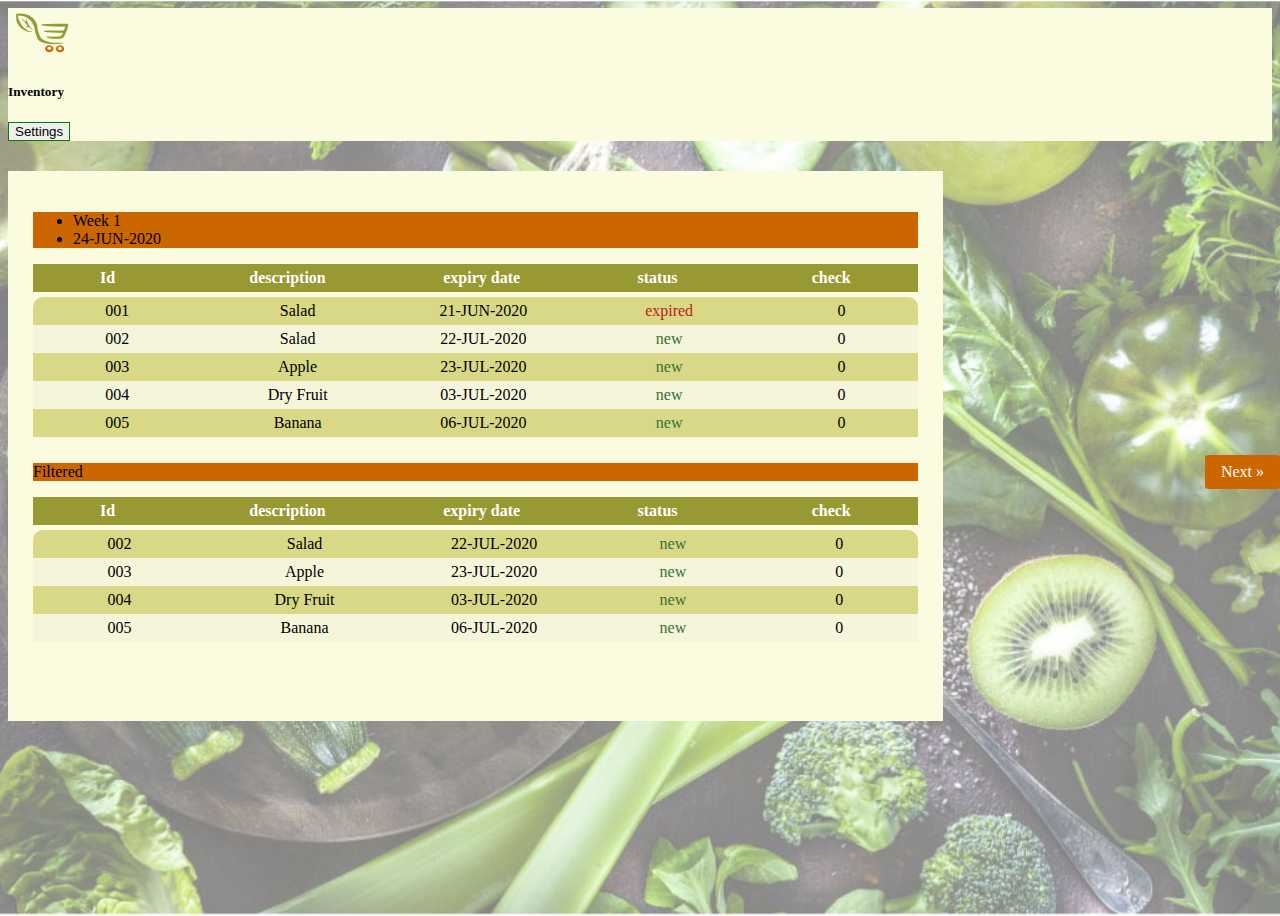
<file: index.html>
<!doctype html>
<html lang="en">
  <head>
    <!-- Required meta tags -->
    <meta charset="utf-8">
    <meta name="viewport" content="width=device-width, initial-scale=1, shrink-to-fit=no">

    <!-- Bootstrap CSS -->
    <link rel="stylesheet" href="https://stackpath.bootstrapcdn.com/bootstrap/4.5.0/css/bootstrap.min.css" integrity="sha384-9aIt2nRpC12Uk9gS9baDl411NQApFmC26EwAOH8WgZl5MYYxFfc+NcPb1dKGj7Sk" crossorigin="anonymous">
    <link rel ="stylesheet" href="style/personal.css">
    <title>Supermarket</title>
    <!-- add icon -->
    <link rel="icon" href="img/logo.png">
  </head>

  <body>
    <nav id="nav" class="navbar navbar-expand-lg navbar-light color">
      <a href="#!" class = "navbar-brand">
          <img id="logo-nav" src="img/logo-light.png" style="width:70px; height:50px;" alt="logo">
      </a>
      <h5>Inventory</h5>
      <!-- open form buttom -->
      <button id="btn-settings" class="btn border-custom my-2 my-sm-0 ml-auto button-settings" type="button">Settings</button>
    </nav>

      <!-- Form Settings -->
      <form id ="settings" action="#" class = "open-form p-4" name="settings">
        <div class="row">
          <!-- Weeks -->
          <div class="col-sm-12 col-md-6">
            <label for="weeks">Weeks</label>
            <input id ="weeks" name="weeks" type="number" value="5" class="form-control" >
          </div>
          <!-- Weekly products -->
          <div class="col-sm-12 col-md-6">
            <label for="products"> Weekly products</label>
            <input id="products" name="products" type="number" value="5" class="form-control">
          </div>
          <!-- Week duration -->
          <div class="col-sm-12 col-md-6">
            <label for ="duration">Week duration</label>
            <input id="duration" name="duration" type="number" value="2" class="form-control" >
          </div>
          <!-- Check threshold-->
          <div class="col-sm-12 col-md-6">
            <label for="threshold">Check threshold </label>
            <input  id="threshold" name="threshold" type="number" value="2" class="form-control">
          </div>
          <!-- Start Date-->
          <div class="col-sm-12 col-md-6">
            <label id="labelDate" for="start">Start date</label>
            <input id="start"  name="start" type="date" value="2020-06-22" class="form-control">
          </div>
          <!-- Date offset-->
          <div class="col-sm-12 col-md-6">
            <label for="offset">Date offset </label>
            <input  id="offset" name="offset" type="number" value="2" class="form-control">
          </div>
          <!-- Color template-->
          <div class="col-sm-12 col-md-6">
            <label for="template">Color Template</label>
            <select  id="template" name='template' class="form-control">
              <option value="light">Light</option>
              <option value="dark">Dark</option>
            </select>
          </div>
          <!-- Products name-->
          <div class="col-sm-12 col-md-6">
            <label id="labelName" for="names">Products name</label>
            <input  id="names" type='text' name='names' 
                    value="Banana, Dry Fruit, Apple, Tomato, Rice, Salad, Oil" 
                    class="form-control">
          </div>
          <!-- Save & Close-->
          <button type="button" id="save" class="btn btn-success ml-2 mt-2">Save Settings</button>
          <button type="button" id="close" class="btn btn-danger cancel ml-2 mt-2">Close</button>
        </div>
      </form>

      <!-- Table -->
      <div class="container rounded">

        <!-- Week and Date-->
        <div class="title-container rounded">
          <ul class="list-inline text-white p-1">
            <li class="list-inline-item ml-4"></li>
            <li class="list-inline-item float-right mr-4"></li>
          </ul>
        </div>
        <!-- Week table-->
        <table class="table-custom">
          <thead>
            <tr>
              <th scope="col">Id</th>
              <th scope="col">description</th>
              <th scope="col">expiry date</th>
              <th scope="col">status</th>
              <th scope="col">check</th>
            </tr>
          </thead>
          <tbody>
          </tbody>
        </table>

        <!-- Filtered -->
        <div class="title-container rounded">
          <p class="mt-5 ml-4 text-white p-1">Filtered</p>
        </div>
        <table class="table-custom">
            <thead>
              <tr>
                <th scope="col">Id</th>
                <th scope="col">description</th>
                <th scope="col">expiry date</th>
                <th scope="col">status</th>
                <th scope="col">check</th>
              </tr>
            </thead>
            <tbody>
            </tbody>
        </table>
      </div>

      <!-- Next and Previous -->
      <a href="#!" id="previous" class="change previous float-left ml-3 ">&laquo; Previous</a>
      <a href="#!" id="next" class="change next float-right mr-3 ">Next &raquo;</a>
      

    <!-- end of the body -->
    <script src="script/manager.js"></script>
    <script src="script/product.js"></script>
    <script src="script/table.js"></script>
    <script src="script/database.js"></script>
    <script src="script/buttons.js"></script>
    <script src="script/main.js"></script>
    
  </body>
</html>
</file>
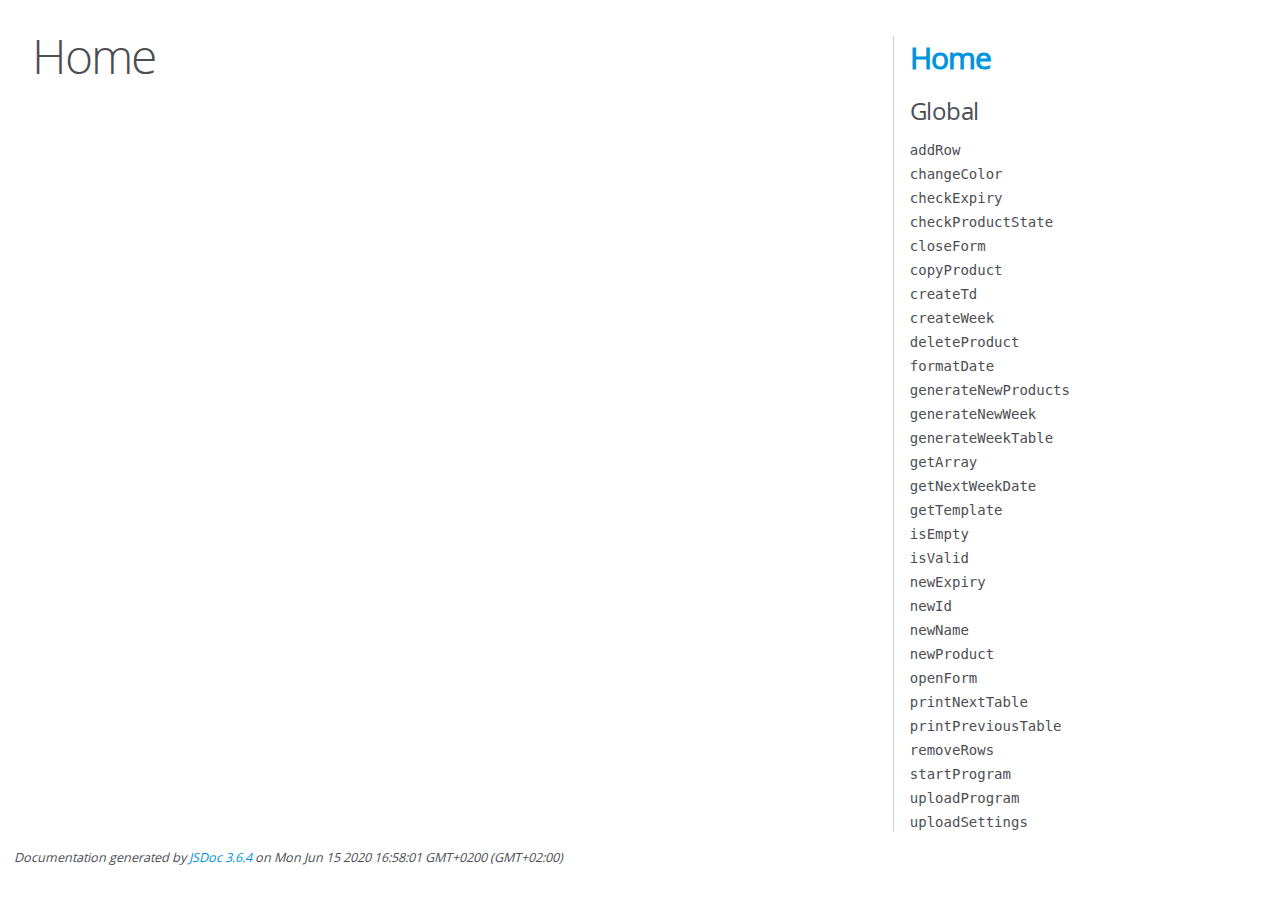
<file: JSDoc/index.html>
<!DOCTYPE html>
<html lang="en">
<head>
    <meta charset="utf-8">
    <title>JSDoc: Home</title>

    <script src="scripts/prettify/prettify.js"> </script>
    <script src="scripts/prettify/lang-css.js"> </script>
    <!--[if lt IE 9]>
      <script src="//html5shiv.googlecode.com/svn/trunk/html5.js"></script>
    <![endif]-->
    <link type="text/css" rel="stylesheet" href="styles/prettify-tomorrow.css">
    <link type="text/css" rel="stylesheet" href="styles/jsdoc-default.css">
</head>

<body>

<div id="main">

    <h1 class="page-title">Home</h1>

    



    


    <h3> </h3>










    









</div>

<nav>
    <h2><a href="index.html">Home</a></h2><h3>Global</h3><ul><li><a href="global.html#addRow">addRow</a></li><li><a href="global.html#changeColor">changeColor</a></li><li><a href="global.html#checkExpiry">checkExpiry</a></li><li><a href="global.html#checkProductState">checkProductState</a></li><li><a href="global.html#closeForm">closeForm</a></li><li><a href="global.html#copyProduct">copyProduct</a></li><li><a href="global.html#createTd">createTd</a></li><li><a href="global.html#createWeek">createWeek</a></li><li><a href="global.html#deleteProduct">deleteProduct</a></li><li><a href="global.html#formatDate">formatDate</a></li><li><a href="global.html#generateNewProducts">generateNewProducts</a></li><li><a href="global.html#generateNewWeek">generateNewWeek</a></li><li><a href="global.html#generateWeekTable">generateWeekTable</a></li><li><a href="global.html#getArray">getArray</a></li><li><a href="global.html#getNextWeekDate">getNextWeekDate</a></li><li><a href="global.html#getTemplate">getTemplate</a></li><li><a href="global.html#isEmpty">isEmpty</a></li><li><a href="global.html#isValid">isValid</a></li><li><a href="global.html#newExpiry">newExpiry</a></li><li><a href="global.html#newId">newId</a></li><li><a href="global.html#newName">newName</a></li><li><a href="global.html#newProduct">newProduct</a></li><li><a href="global.html#openForm">openForm</a></li><li><a href="global.html#printNextTable">printNextTable</a></li><li><a href="global.html#printPreviousTable">printPreviousTable</a></li><li><a href="global.html#removeRows">removeRows</a></li><li><a href="global.html#startProgram">startProgram</a></li><li><a href="global.html#uploadProgram">uploadProgram</a></li><li><a href="global.html#uploadSettings">uploadSettings</a></li></ul>
</nav>

<br class="clear">

<footer>
    Documentation generated by <a href="https://github.com/jsdoc/jsdoc">JSDoc 3.6.4</a> on Mon Jun 15 2020 16:58:01 GMT+0200 (GMT+02:00)
</footer>

<script> prettyPrint(); </script>
<script src="scripts/linenumber.js"> </script>
</body>
</html>
</file>
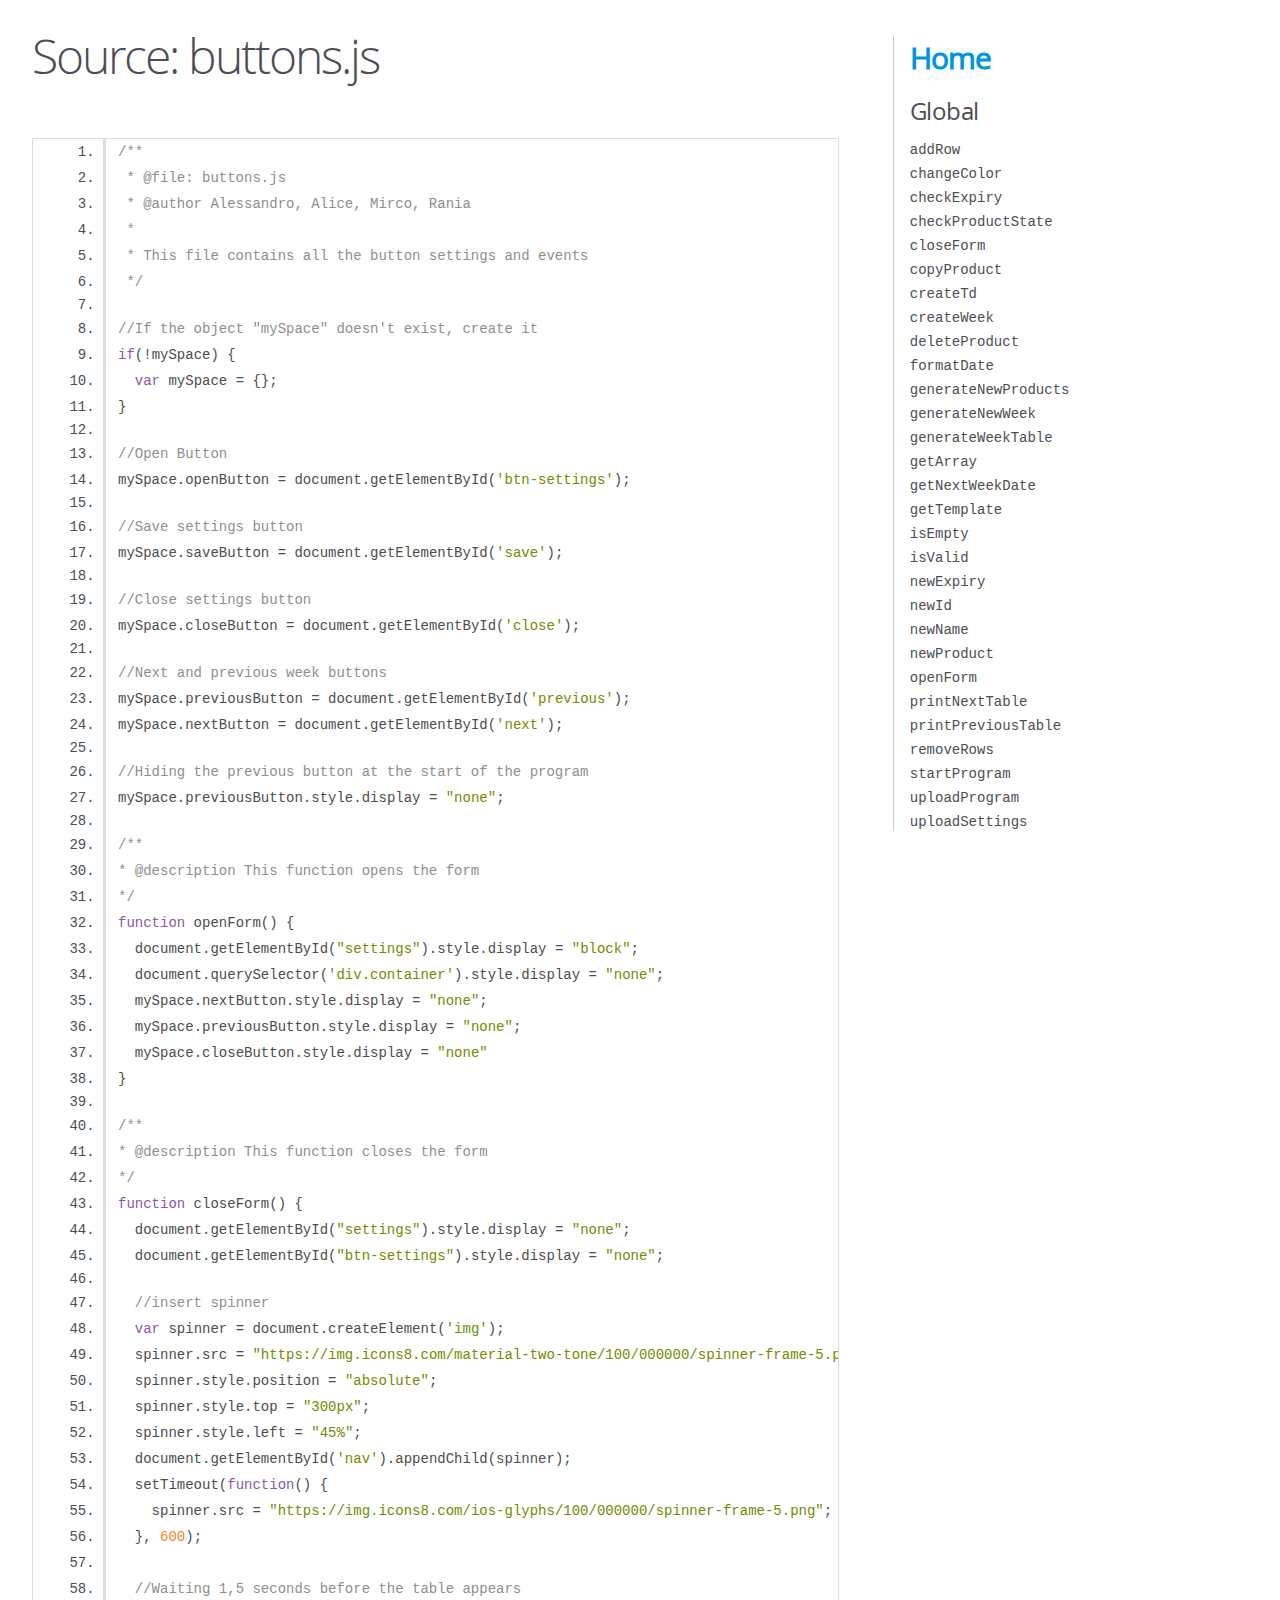
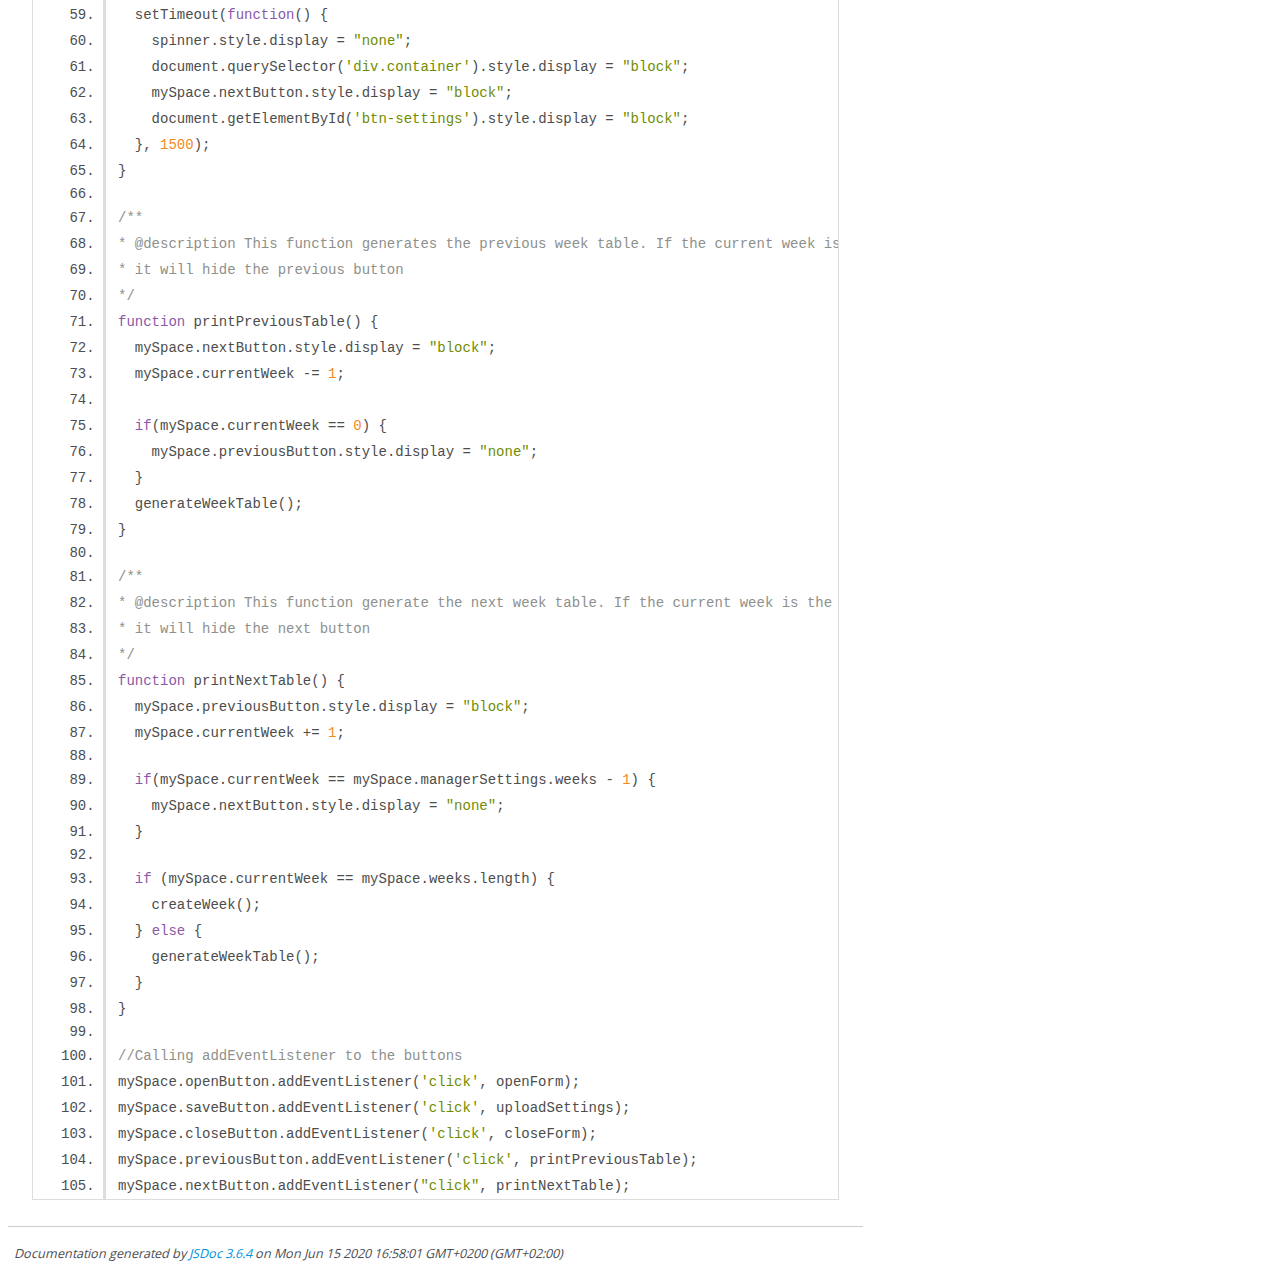
<file: JSDoc/buttons.js.html>
<!DOCTYPE html>
<html lang="en">
<head>
    <meta charset="utf-8">
    <title>JSDoc: Source: buttons.js</title>

    <script src="scripts/prettify/prettify.js"> </script>
    <script src="scripts/prettify/lang-css.js"> </script>
    <!--[if lt IE 9]>
      <script src="//html5shiv.googlecode.com/svn/trunk/html5.js"></script>
    <![endif]-->
    <link type="text/css" rel="stylesheet" href="styles/prettify-tomorrow.css">
    <link type="text/css" rel="stylesheet" href="styles/jsdoc-default.css">
</head>

<body>

<div id="main">

    <h1 class="page-title">Source: buttons.js</h1>

    



    
    <section>
        <article>
            <pre class="prettyprint source linenums"><code>/**
 * @file: buttons.js
 * @author Alessandro, Alice, Mirco, Rania
 * 
 * This file contains all the button settings and events
 */

//If the object "mySpace" doesn't exist, create it
if(!mySpace) {
  var mySpace = {};
}

//Open Button
mySpace.openButton = document.getElementById('btn-settings');

//Save settings button
mySpace.saveButton = document.getElementById('save');

//Close settings button
mySpace.closeButton = document.getElementById('close');

//Next and previous week buttons 
mySpace.previousButton = document.getElementById('previous');
mySpace.nextButton = document.getElementById('next');

//Hiding the previous button at the start of the program
mySpace.previousButton.style.display = "none";

/**
* @description This function opens the form
*/
function openForm() {
  document.getElementById("settings").style.display = "block";
  document.querySelector('div.container').style.display = "none";
  mySpace.nextButton.style.display = "none";
  mySpace.previousButton.style.display = "none";
  mySpace.closeButton.style.display = "none"
}

/**
* @description This function closes the form
*/
function closeForm() {
  document.getElementById("settings").style.display = "none";
  document.getElementById("btn-settings").style.display = "none";

  //insert spinner
  var spinner = document.createElement('img');
  spinner.src = "https://img.icons8.com/material-two-tone/100/000000/spinner-frame-5.png";
  spinner.style.position = "absolute";
  spinner.style.top = "300px";
  spinner.style.left = "45%";
  document.getElementById('nav').appendChild(spinner);
  setTimeout(function() {
    spinner.src = "https://img.icons8.com/ios-glyphs/100/000000/spinner-frame-5.png";
  }, 600);
 
  //Waiting 1,5 seconds before the table appears
  setTimeout(function() {
    spinner.style.display = "none";
    document.querySelector('div.container').style.display = "block";
    mySpace.nextButton.style.display = "block";
    document.getElementById('btn-settings').style.display = "block";
  }, 1500);
}

/**
* @description This function generates the previous week table. If the current week is the first one
* it will hide the previous button
*/
function printPreviousTable() {
  mySpace.nextButton.style.display = "block";
  mySpace.currentWeek -= 1;
  
  if(mySpace.currentWeek == 0) {
    mySpace.previousButton.style.display = "none";
  } 
  generateWeekTable();
}

/**
* @description This function generate the next week table. If the current week is the last generated one
* it will hide the next button
*/
function printNextTable() {
  mySpace.previousButton.style.display = "block";
  mySpace.currentWeek += 1;

  if(mySpace.currentWeek == mySpace.managerSettings.weeks - 1) {
    mySpace.nextButton.style.display = "none";
  } 

  if (mySpace.currentWeek == mySpace.weeks.length) {
    createWeek();
  } else {
    generateWeekTable();
  }
}

//Calling addEventListener to the buttons
mySpace.openButton.addEventListener('click', openForm);
mySpace.saveButton.addEventListener('click', uploadSettings);
mySpace.closeButton.addEventListener('click', closeForm);
mySpace.previousButton.addEventListener('click', printPreviousTable);
mySpace.nextButton.addEventListener("click", printNextTable);</code></pre>
        </article>
    </section>




</div>

<nav>
    <h2><a href="index.html">Home</a></h2><h3>Global</h3><ul><li><a href="global.html#addRow">addRow</a></li><li><a href="global.html#changeColor">changeColor</a></li><li><a href="global.html#checkExpiry">checkExpiry</a></li><li><a href="global.html#checkProductState">checkProductState</a></li><li><a href="global.html#closeForm">closeForm</a></li><li><a href="global.html#copyProduct">copyProduct</a></li><li><a href="global.html#createTd">createTd</a></li><li><a href="global.html#createWeek">createWeek</a></li><li><a href="global.html#deleteProduct">deleteProduct</a></li><li><a href="global.html#formatDate">formatDate</a></li><li><a href="global.html#generateNewProducts">generateNewProducts</a></li><li><a href="global.html#generateNewWeek">generateNewWeek</a></li><li><a href="global.html#generateWeekTable">generateWeekTable</a></li><li><a href="global.html#getArray">getArray</a></li><li><a href="global.html#getNextWeekDate">getNextWeekDate</a></li><li><a href="global.html#getTemplate">getTemplate</a></li><li><a href="global.html#isEmpty">isEmpty</a></li><li><a href="global.html#isValid">isValid</a></li><li><a href="global.html#newExpiry">newExpiry</a></li><li><a href="global.html#newId">newId</a></li><li><a href="global.html#newName">newName</a></li><li><a href="global.html#newProduct">newProduct</a></li><li><a href="global.html#openForm">openForm</a></li><li><a href="global.html#printNextTable">printNextTable</a></li><li><a href="global.html#printPreviousTable">printPreviousTable</a></li><li><a href="global.html#removeRows">removeRows</a></li><li><a href="global.html#startProgram">startProgram</a></li><li><a href="global.html#uploadProgram">uploadProgram</a></li><li><a href="global.html#uploadSettings">uploadSettings</a></li></ul>
</nav>

<br class="clear">

<footer>
    Documentation generated by <a href="https://github.com/jsdoc/jsdoc">JSDoc 3.6.4</a> on Mon Jun 15 2020 16:58:01 GMT+0200 (GMT+02:00)
</footer>

<script> prettyPrint(); </script>
<script src="scripts/linenumber.js"> </script>
</body>
</html>
</file>
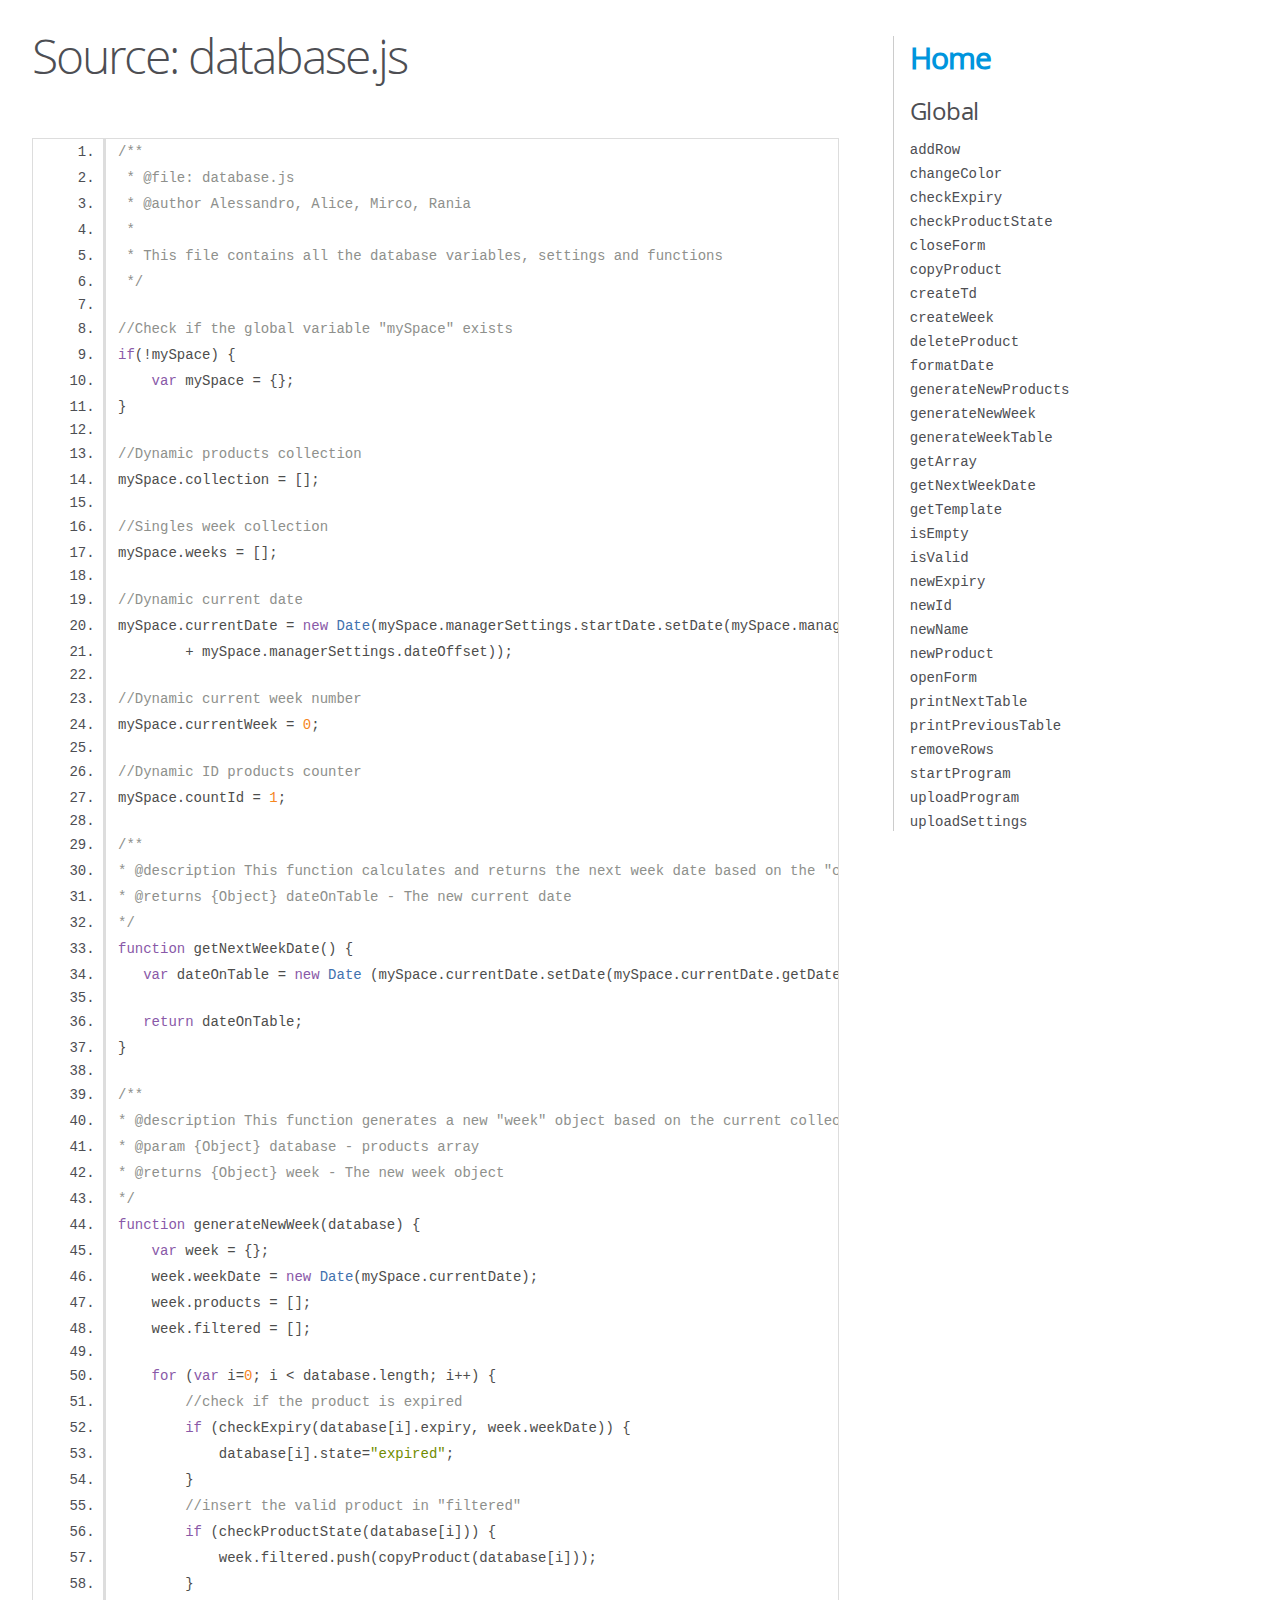
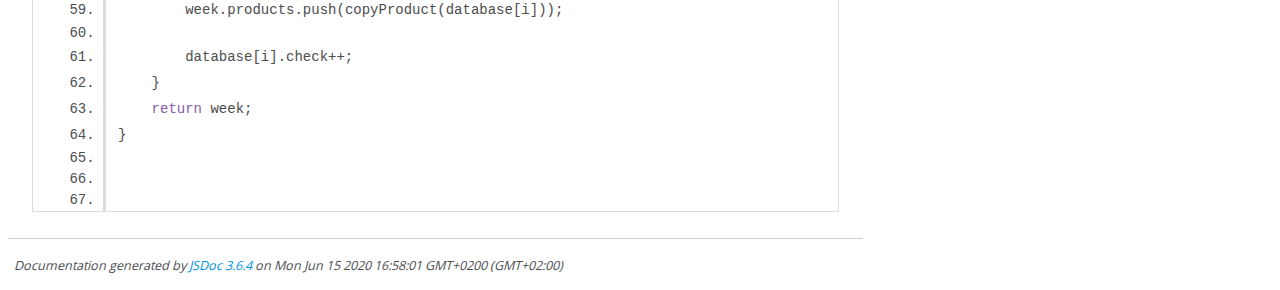
<file: JSDoc/database.js.html>
<!DOCTYPE html>
<html lang="en">
<head>
    <meta charset="utf-8">
    <title>JSDoc: Source: database.js</title>

    <script src="scripts/prettify/prettify.js"> </script>
    <script src="scripts/prettify/lang-css.js"> </script>
    <!--[if lt IE 9]>
      <script src="//html5shiv.googlecode.com/svn/trunk/html5.js"></script>
    <![endif]-->
    <link type="text/css" rel="stylesheet" href="styles/prettify-tomorrow.css">
    <link type="text/css" rel="stylesheet" href="styles/jsdoc-default.css">
</head>

<body>

<div id="main">

    <h1 class="page-title">Source: database.js</h1>

    



    
    <section>
        <article>
            <pre class="prettyprint source linenums"><code>/**
 * @file: database.js
 * @author Alessandro, Alice, Mirco, Rania
 * 
 * This file contains all the database variables, settings and functions
 */

//Check if the global variable "mySpace" exists
if(!mySpace) {
    var mySpace = {};
}

//Dynamic products collection
mySpace.collection = [];

//Singles week collection
mySpace.weeks = [];

//Dynamic current date
mySpace.currentDate = new Date(mySpace.managerSettings.startDate.setDate(mySpace.managerSettings.startDate.getDate() 
        + mySpace.managerSettings.dateOffset)); 

//Dynamic current week number
mySpace.currentWeek = 0;

//Dynamic ID products counter
mySpace.countId = 1; 

/**
* @description This function calculates and returns the next week date based on the "currentDate" and the manager object settings
* @returns {Object} dateOnTable - The new current date
*/
function getNextWeekDate() {
   var dateOnTable = new Date (mySpace.currentDate.setDate(mySpace.currentDate.getDate() + mySpace.managerSettings.weekDuration));

   return dateOnTable;
}

/**
* @description This function generates a new "week" object based on the current collection of products passed as parameter
* @param {Object} database - products array
* @returns {Object} week - The new week object
*/
function generateNewWeek(database) {
    var week = {};
    week.weekDate = new Date(mySpace.currentDate);
    week.products = [];
    week.filtered = [];

    for (var i=0; i &lt; database.length; i++) {
        //check if the product is expired
        if (checkExpiry(database[i].expiry, week.weekDate)) {
            database[i].state="expired";
        }
        //insert the valid product in "filtered"
        if (checkProductState(database[i])) {
            week.filtered.push(copyProduct(database[i]));
        }
        week.products.push(copyProduct(database[i]));

        database[i].check++;
    }
    return week;
}



</code></pre>
        </article>
    </section>




</div>

<nav>
    <h2><a href="index.html">Home</a></h2><h3>Global</h3><ul><li><a href="global.html#addRow">addRow</a></li><li><a href="global.html#changeColor">changeColor</a></li><li><a href="global.html#checkExpiry">checkExpiry</a></li><li><a href="global.html#checkProductState">checkProductState</a></li><li><a href="global.html#closeForm">closeForm</a></li><li><a href="global.html#copyProduct">copyProduct</a></li><li><a href="global.html#createTd">createTd</a></li><li><a href="global.html#createWeek">createWeek</a></li><li><a href="global.html#deleteProduct">deleteProduct</a></li><li><a href="global.html#formatDate">formatDate</a></li><li><a href="global.html#generateNewProducts">generateNewProducts</a></li><li><a href="global.html#generateNewWeek">generateNewWeek</a></li><li><a href="global.html#generateWeekTable">generateWeekTable</a></li><li><a href="global.html#getArray">getArray</a></li><li><a href="global.html#getNextWeekDate">getNextWeekDate</a></li><li><a href="global.html#getTemplate">getTemplate</a></li><li><a href="global.html#isEmpty">isEmpty</a></li><li><a href="global.html#isValid">isValid</a></li><li><a href="global.html#newExpiry">newExpiry</a></li><li><a href="global.html#newId">newId</a></li><li><a href="global.html#newName">newName</a></li><li><a href="global.html#newProduct">newProduct</a></li><li><a href="global.html#openForm">openForm</a></li><li><a href="global.html#printNextTable">printNextTable</a></li><li><a href="global.html#printPreviousTable">printPreviousTable</a></li><li><a href="global.html#removeRows">removeRows</a></li><li><a href="global.html#startProgram">startProgram</a></li><li><a href="global.html#uploadProgram">uploadProgram</a></li><li><a href="global.html#uploadSettings">uploadSettings</a></li></ul>
</nav>

<br class="clear">

<footer>
    Documentation generated by <a href="https://github.com/jsdoc/jsdoc">JSDoc 3.6.4</a> on Mon Jun 15 2020 16:58:01 GMT+0200 (GMT+02:00)
</footer>

<script> prettyPrint(); </script>
<script src="scripts/linenumber.js"> </script>
</body>
</html>
</file>
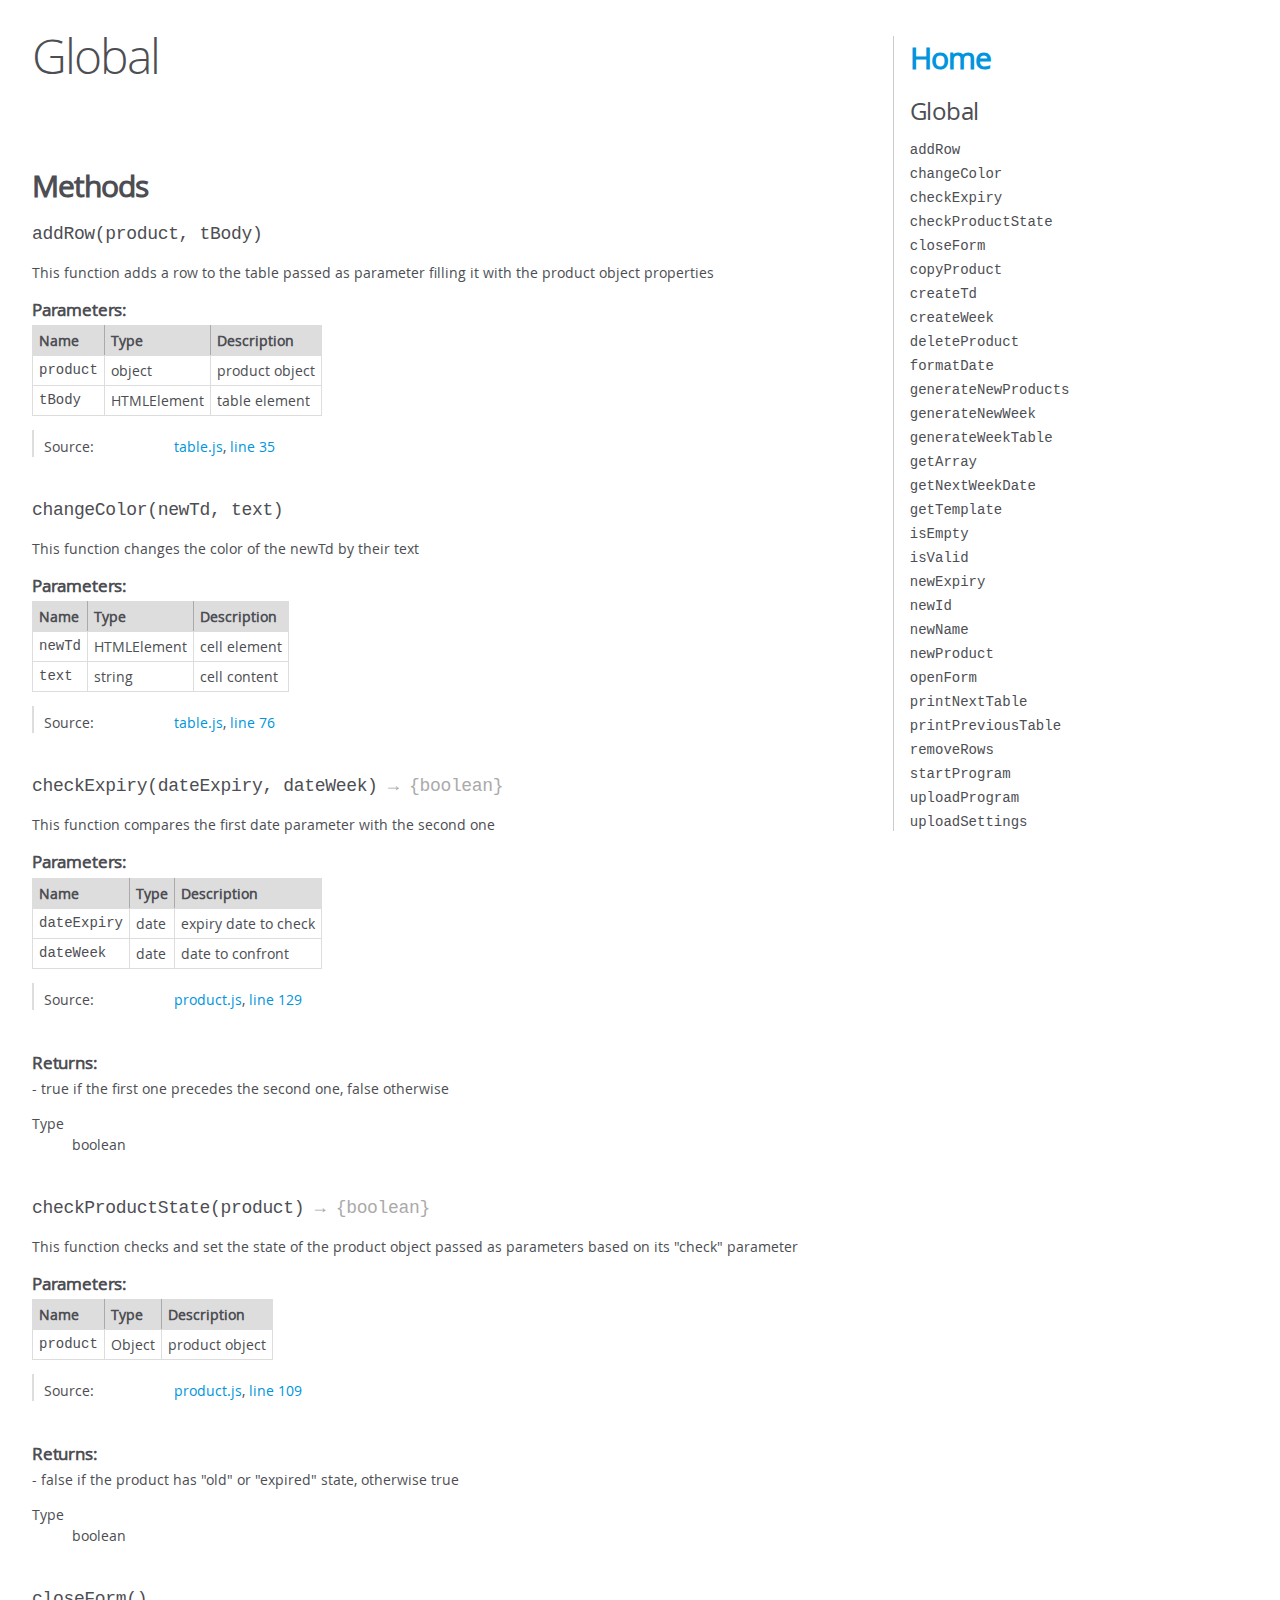
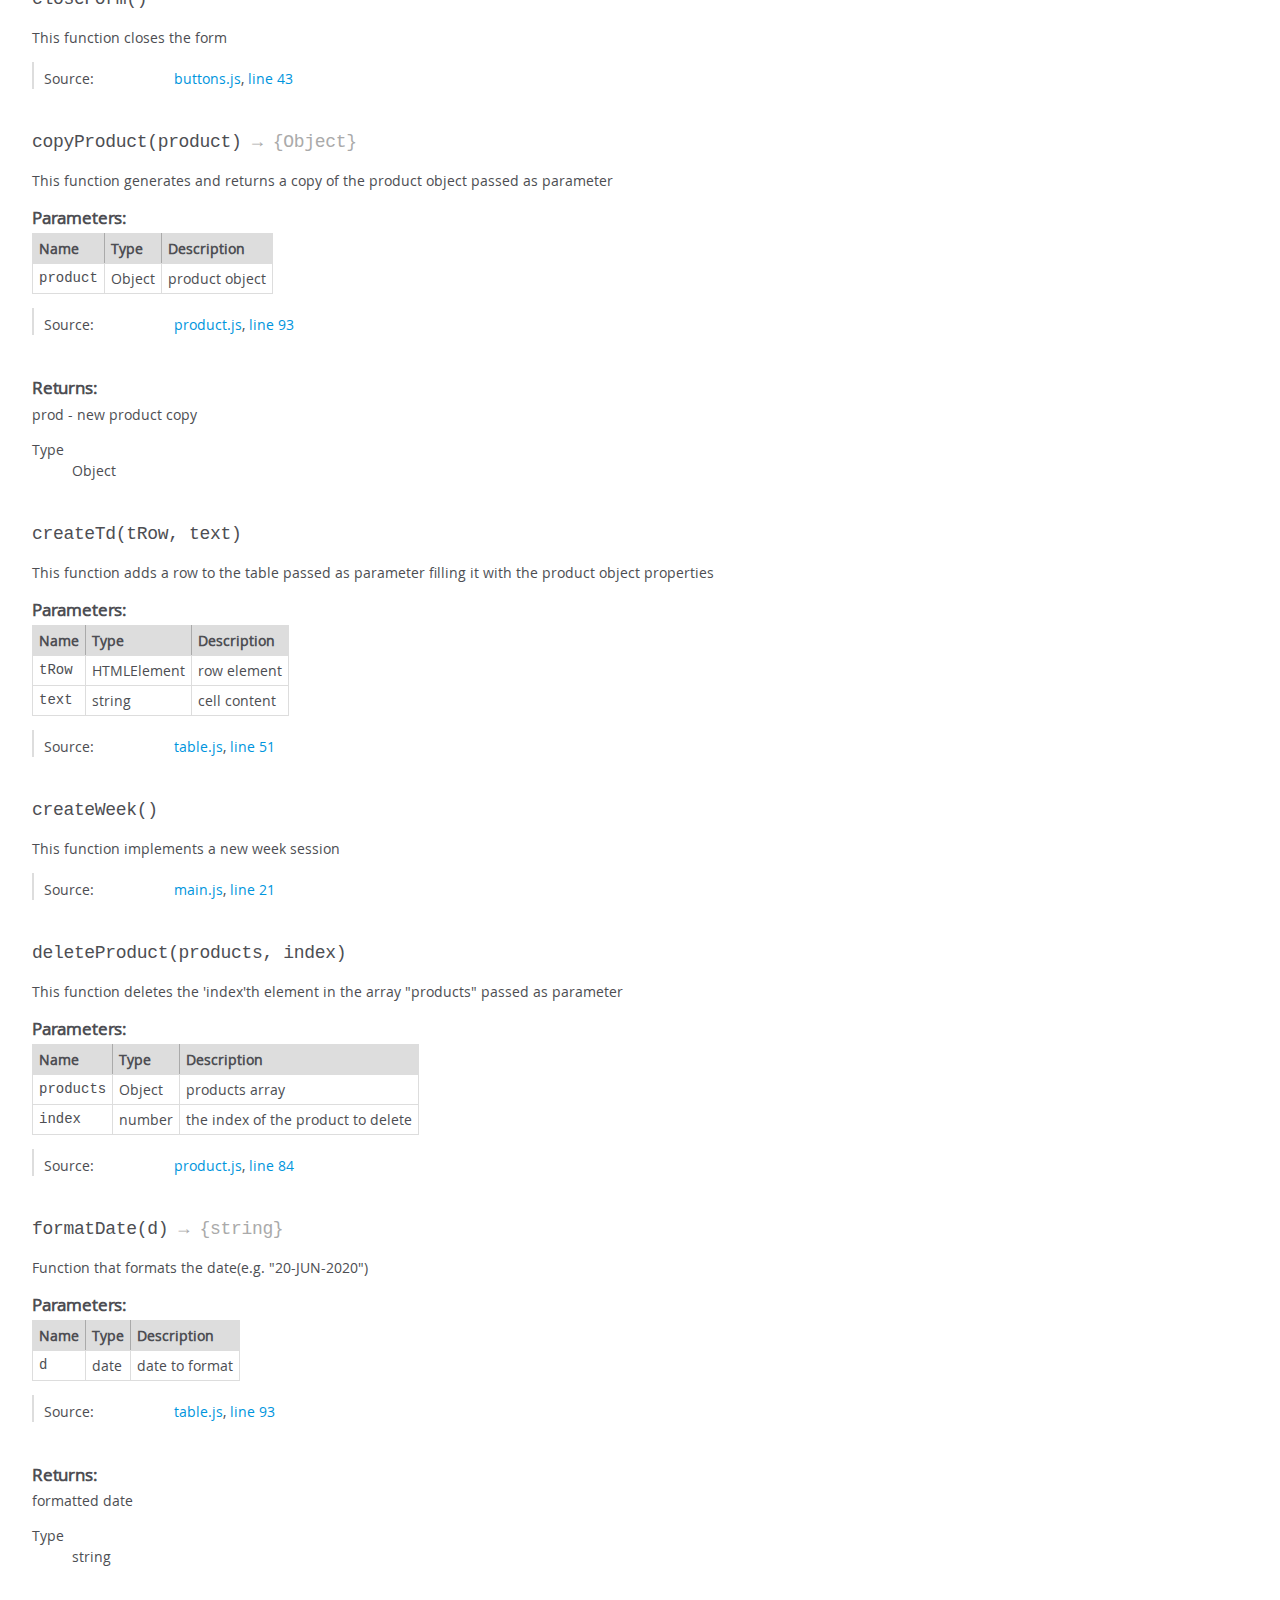
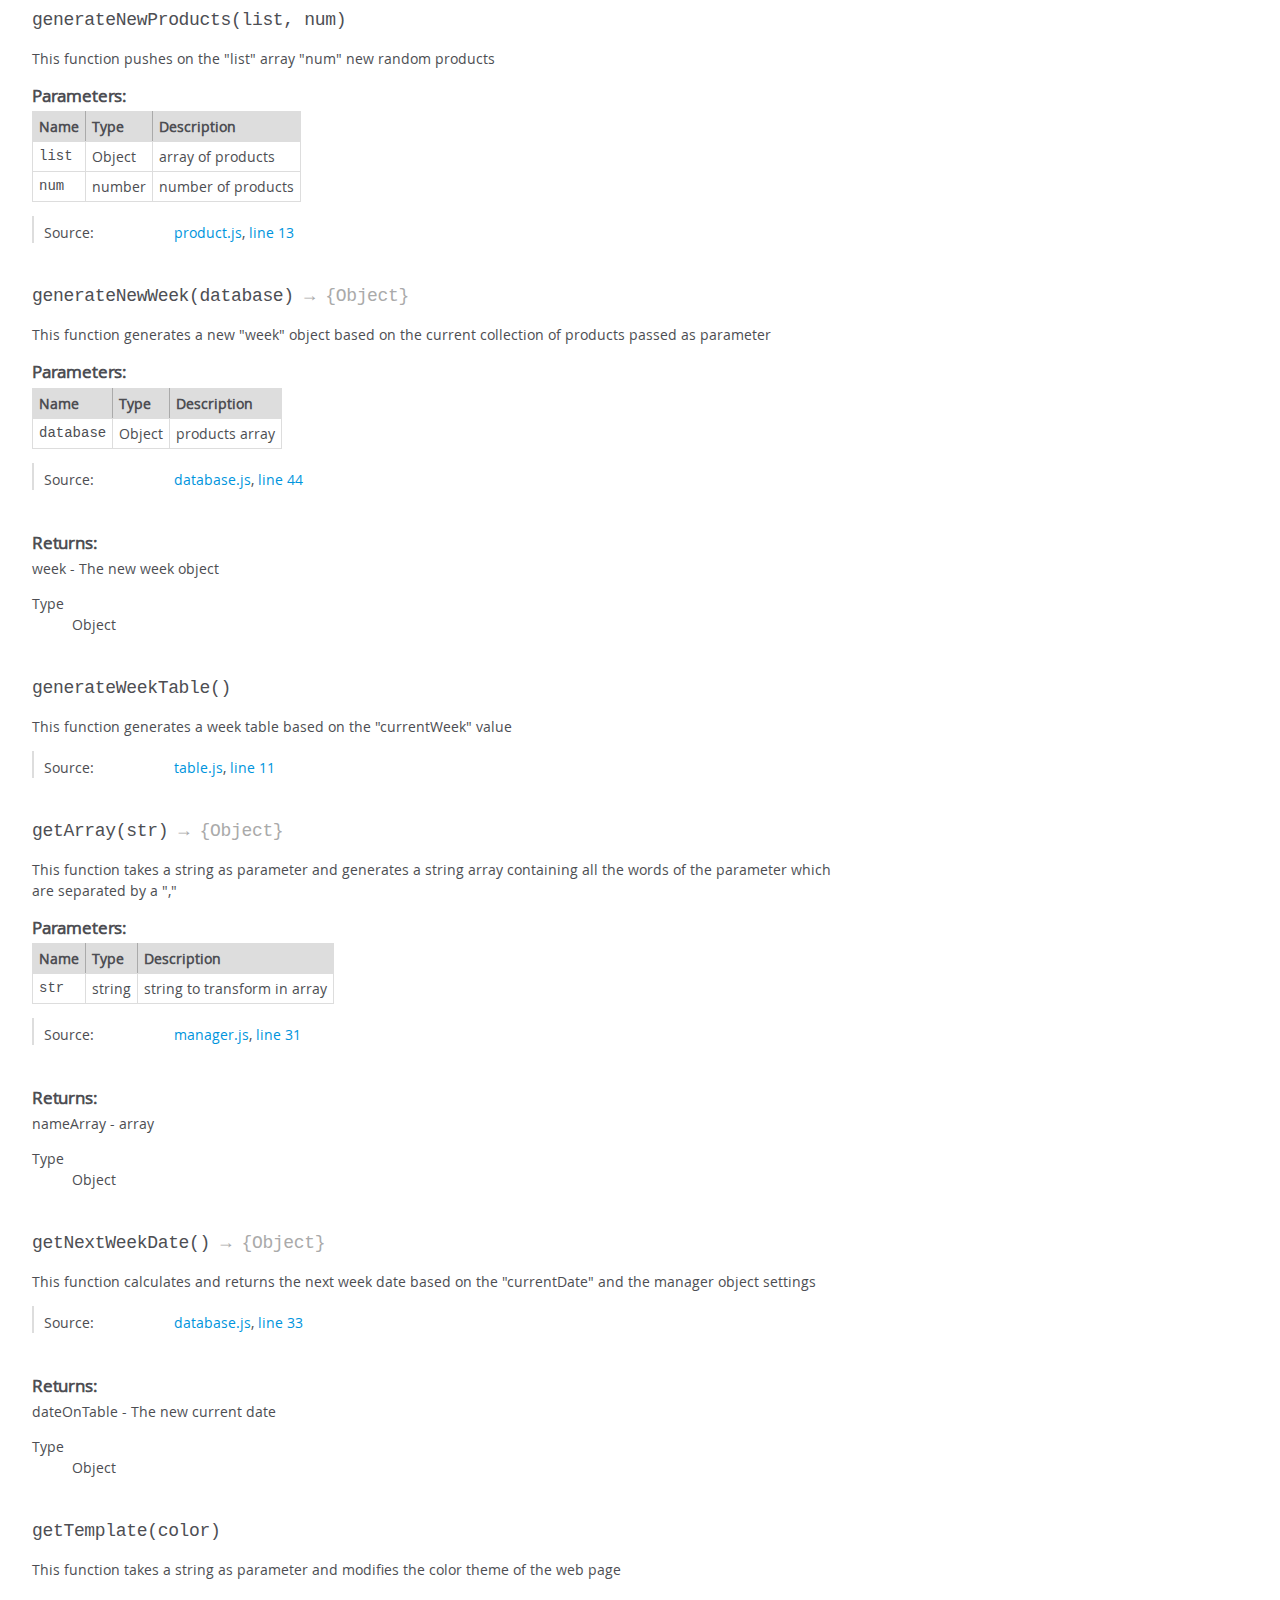
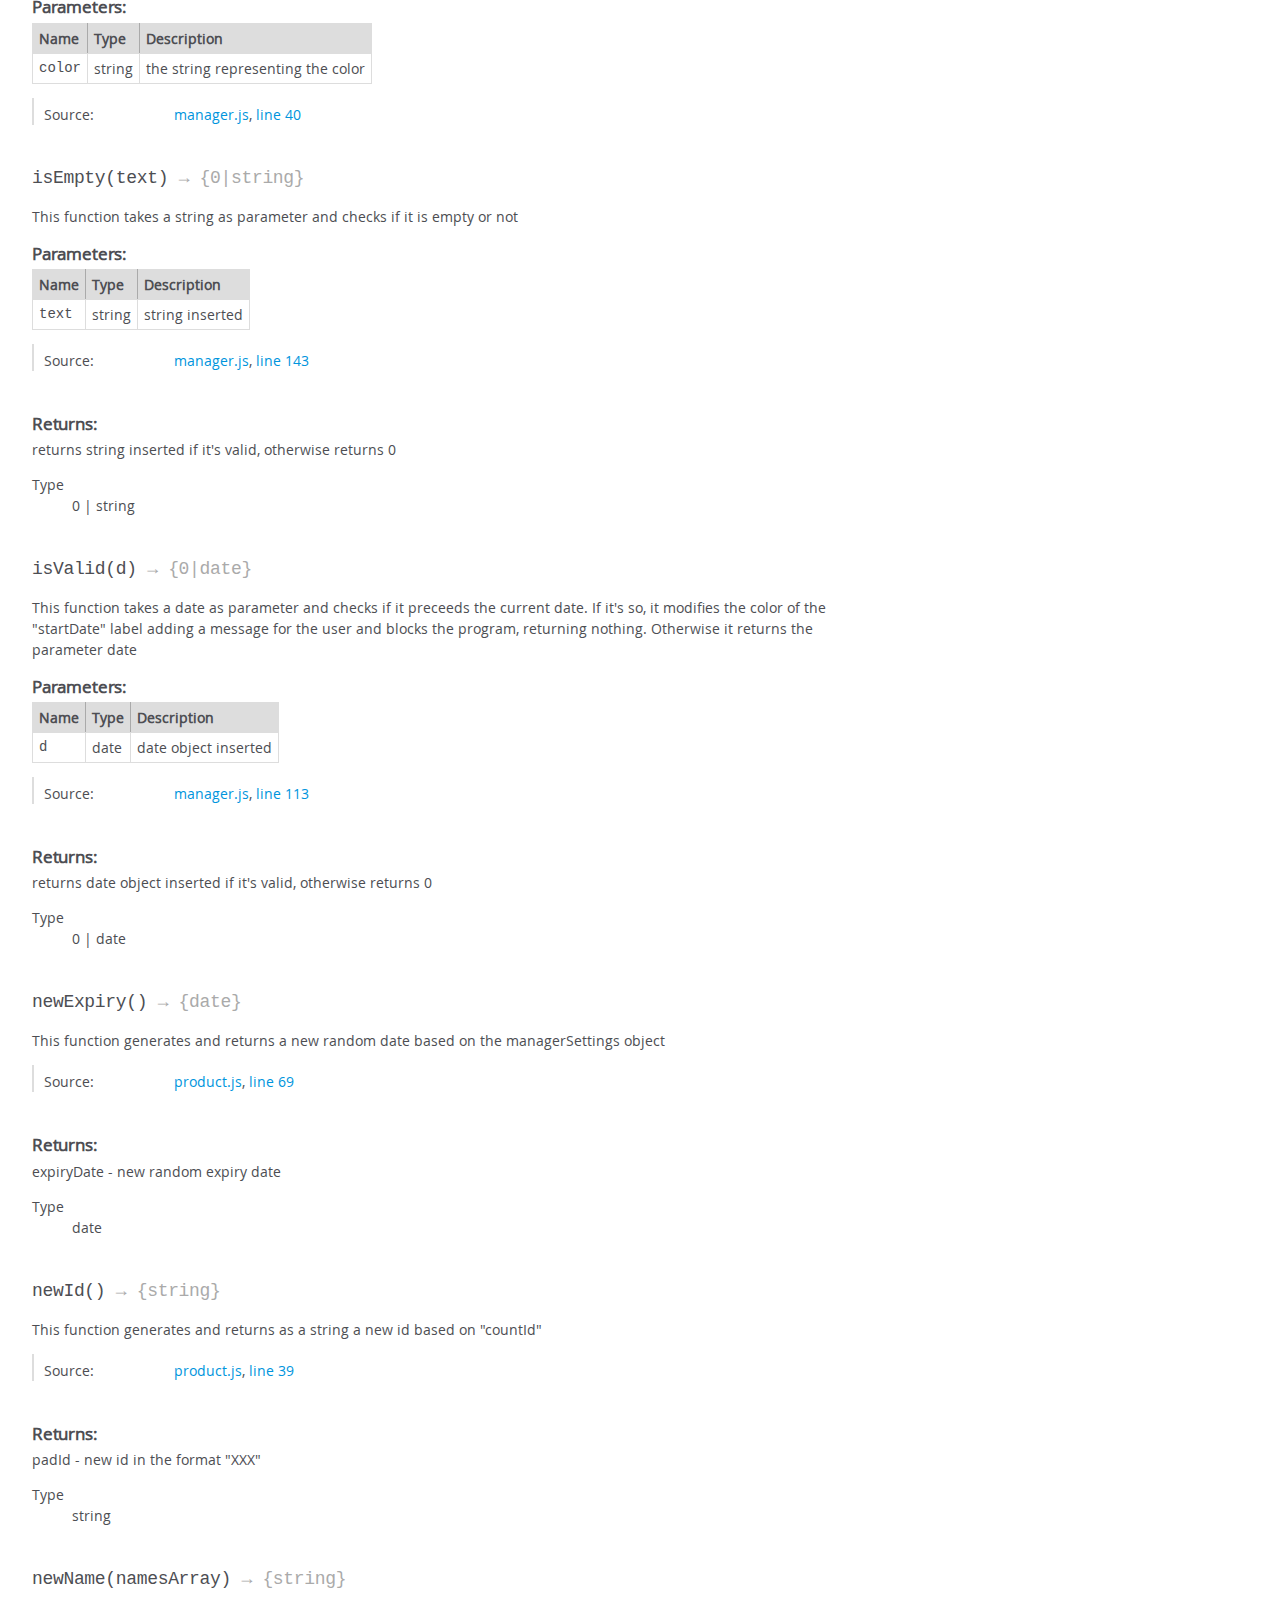
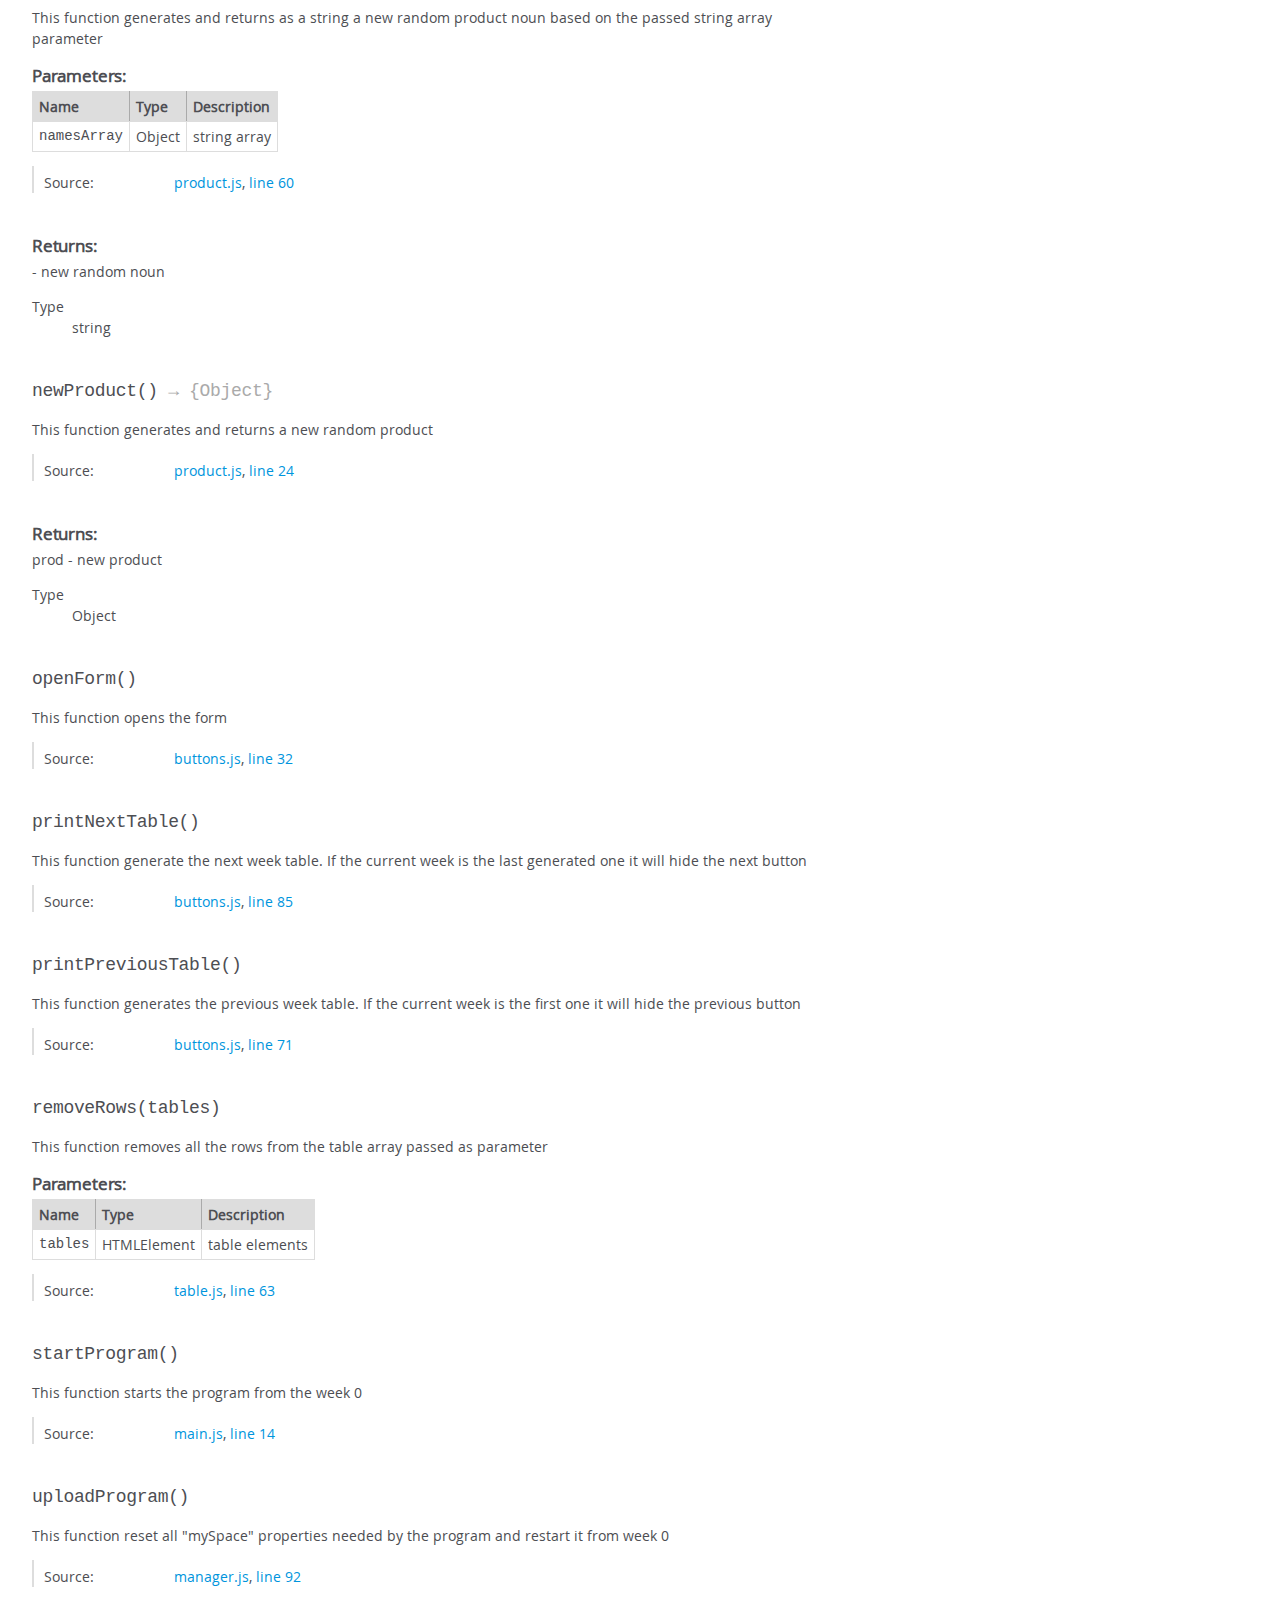
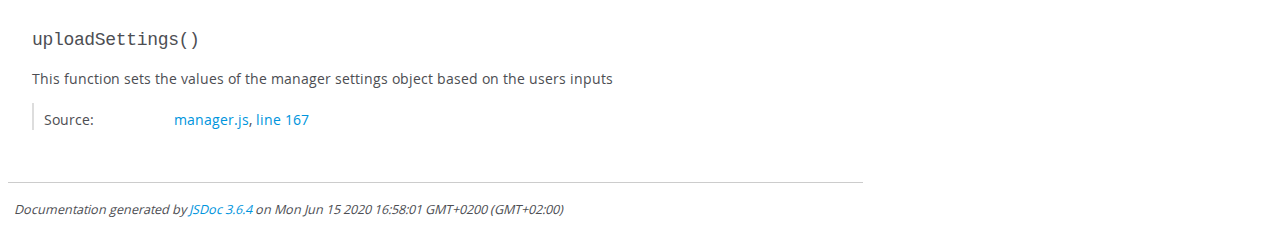
<file: JSDoc/global.html>
<!DOCTYPE html>
<html lang="en">
<head>
    <meta charset="utf-8">
    <title>JSDoc: Global</title>

    <script src="scripts/prettify/prettify.js"> </script>
    <script src="scripts/prettify/lang-css.js"> </script>
    <!--[if lt IE 9]>
      <script src="//html5shiv.googlecode.com/svn/trunk/html5.js"></script>
    <![endif]-->
    <link type="text/css" rel="stylesheet" href="styles/prettify-tomorrow.css">
    <link type="text/css" rel="stylesheet" href="styles/jsdoc-default.css">
</head>

<body>

<div id="main">

    <h1 class="page-title">Global</h1>

    




<section>

<header>
    
        <h2></h2>
        
    
</header>

<article>
    <div class="container-overview">
    
        

        


<dl class="details">

    

    

    

    

    

    

    

    

    

    

    

    

    

    

    

    
</dl>


        
    
    </div>

    

    

    

    

    

    

    

    
        <h3 class="subsection-title">Methods</h3>

        
            

    

    
    <h4 class="name" id="addRow"><span class="type-signature"></span>addRow<span class="signature">(product, tBody)</span><span class="type-signature"></span></h4>
    

    



<div class="description">
    This function adds a row to the table passed as parameter filling it with the product object properties
</div>









    <h5>Parameters:</h5>
    

<table class="params">
    <thead>
    <tr>
        
        <th>Name</th>
        

        <th>Type</th>

        

        

        <th class="last">Description</th>
    </tr>
    </thead>

    <tbody>
    

        <tr>
            
                <td class="name"><code>product</code></td>
            

            <td class="type">
            
                
<span class="param-type">object</span>


            
            </td>

            

            

            <td class="description last">product object</td>
        </tr>

    

        <tr>
            
                <td class="name"><code>tBody</code></td>
            

            <td class="type">
            
                
<span class="param-type">HTMLElement</span>


            
            </td>

            

            

            <td class="description last">table element</td>
        </tr>

    
    </tbody>
</table>






<dl class="details">

    

    

    

    

    

    

    

    

    

    

    

    

    
    <dt class="tag-source">Source:</dt>
    <dd class="tag-source"><ul class="dummy"><li>
        <a href="table.js.html">table.js</a>, <a href="table.js.html#line35">line 35</a>
    </li></ul></dd>
    

    

    

    
</dl>




















        
            

    

    
    <h4 class="name" id="changeColor"><span class="type-signature"></span>changeColor<span class="signature">(newTd, text)</span><span class="type-signature"></span></h4>
    

    



<div class="description">
    This function changes the color of the newTd by their text
</div>









    <h5>Parameters:</h5>
    

<table class="params">
    <thead>
    <tr>
        
        <th>Name</th>
        

        <th>Type</th>

        

        

        <th class="last">Description</th>
    </tr>
    </thead>

    <tbody>
    

        <tr>
            
                <td class="name"><code>newTd</code></td>
            

            <td class="type">
            
                
<span class="param-type">HTMLElement</span>


            
            </td>

            

            

            <td class="description last">cell element</td>
        </tr>

    

        <tr>
            
                <td class="name"><code>text</code></td>
            

            <td class="type">
            
                
<span class="param-type">string</span>


            
            </td>

            

            

            <td class="description last">cell content</td>
        </tr>

    
    </tbody>
</table>






<dl class="details">

    

    

    

    

    

    

    

    

    

    

    

    

    
    <dt class="tag-source">Source:</dt>
    <dd class="tag-source"><ul class="dummy"><li>
        <a href="table.js.html">table.js</a>, <a href="table.js.html#line76">line 76</a>
    </li></ul></dd>
    

    

    

    
</dl>




















        
            

    

    
    <h4 class="name" id="checkExpiry"><span class="type-signature"></span>checkExpiry<span class="signature">(dateExpiry, dateWeek)</span><span class="type-signature"> &rarr; {boolean}</span></h4>
    

    



<div class="description">
    This function compares the first date parameter with the second one
</div>









    <h5>Parameters:</h5>
    

<table class="params">
    <thead>
    <tr>
        
        <th>Name</th>
        

        <th>Type</th>

        

        

        <th class="last">Description</th>
    </tr>
    </thead>

    <tbody>
    

        <tr>
            
                <td class="name"><code>dateExpiry</code></td>
            

            <td class="type">
            
                
<span class="param-type">date</span>


            
            </td>

            

            

            <td class="description last">expiry date to check</td>
        </tr>

    

        <tr>
            
                <td class="name"><code>dateWeek</code></td>
            

            <td class="type">
            
                
<span class="param-type">date</span>


            
            </td>

            

            

            <td class="description last">date to confront</td>
        </tr>

    
    </tbody>
</table>






<dl class="details">

    

    

    

    

    

    

    

    

    

    

    

    

    
    <dt class="tag-source">Source:</dt>
    <dd class="tag-source"><ul class="dummy"><li>
        <a href="product.js.html">product.js</a>, <a href="product.js.html#line129">line 129</a>
    </li></ul></dd>
    

    

    

    
</dl>















<h5>Returns:</h5>

        
<div class="param-desc">
    - true if the first one precedes the second one, false otherwise
</div>



<dl>
    <dt>
        Type
    </dt>
    <dd>
        
<span class="param-type">boolean</span>


    </dd>
</dl>

    





        
            

    

    
    <h4 class="name" id="checkProductState"><span class="type-signature"></span>checkProductState<span class="signature">(product)</span><span class="type-signature"> &rarr; {boolean}</span></h4>
    

    



<div class="description">
    This function checks and set the state of the product object passed as parameters based on its "check" parameter
</div>









    <h5>Parameters:</h5>
    

<table class="params">
    <thead>
    <tr>
        
        <th>Name</th>
        

        <th>Type</th>

        

        

        <th class="last">Description</th>
    </tr>
    </thead>

    <tbody>
    

        <tr>
            
                <td class="name"><code>product</code></td>
            

            <td class="type">
            
                
<span class="param-type">Object</span>


            
            </td>

            

            

            <td class="description last">product object</td>
        </tr>

    
    </tbody>
</table>






<dl class="details">

    

    

    

    

    

    

    

    

    

    

    

    

    
    <dt class="tag-source">Source:</dt>
    <dd class="tag-source"><ul class="dummy"><li>
        <a href="product.js.html">product.js</a>, <a href="product.js.html#line109">line 109</a>
    </li></ul></dd>
    

    

    

    
</dl>















<h5>Returns:</h5>

        
<div class="param-desc">
    - false if the product has "old" or "expired" state, otherwise true
</div>



<dl>
    <dt>
        Type
    </dt>
    <dd>
        
<span class="param-type">boolean</span>


    </dd>
</dl>

    





        
            

    

    
    <h4 class="name" id="closeForm"><span class="type-signature"></span>closeForm<span class="signature">()</span><span class="type-signature"></span></h4>
    

    



<div class="description">
    This function closes the form
</div>













<dl class="details">

    

    

    

    

    

    

    

    

    

    

    

    

    
    <dt class="tag-source">Source:</dt>
    <dd class="tag-source"><ul class="dummy"><li>
        <a href="buttons.js.html">buttons.js</a>, <a href="buttons.js.html#line43">line 43</a>
    </li></ul></dd>
    

    

    

    
</dl>




















        
            

    

    
    <h4 class="name" id="copyProduct"><span class="type-signature"></span>copyProduct<span class="signature">(product)</span><span class="type-signature"> &rarr; {Object}</span></h4>
    

    



<div class="description">
    This function generates and returns a copy of the product object passed as parameter
</div>









    <h5>Parameters:</h5>
    

<table class="params">
    <thead>
    <tr>
        
        <th>Name</th>
        

        <th>Type</th>

        

        

        <th class="last">Description</th>
    </tr>
    </thead>

    <tbody>
    

        <tr>
            
                <td class="name"><code>product</code></td>
            

            <td class="type">
            
                
<span class="param-type">Object</span>


            
            </td>

            

            

            <td class="description last">product object</td>
        </tr>

    
    </tbody>
</table>






<dl class="details">

    

    

    

    

    

    

    

    

    

    

    

    

    
    <dt class="tag-source">Source:</dt>
    <dd class="tag-source"><ul class="dummy"><li>
        <a href="product.js.html">product.js</a>, <a href="product.js.html#line93">line 93</a>
    </li></ul></dd>
    

    

    

    
</dl>















<h5>Returns:</h5>

        
<div class="param-desc">
    prod - new product copy
</div>



<dl>
    <dt>
        Type
    </dt>
    <dd>
        
<span class="param-type">Object</span>


    </dd>
</dl>

    





        
            

    

    
    <h4 class="name" id="createTd"><span class="type-signature"></span>createTd<span class="signature">(tRow, text)</span><span class="type-signature"></span></h4>
    

    



<div class="description">
    This function adds a row to the table passed as parameter filling it with the product object properties
</div>









    <h5>Parameters:</h5>
    

<table class="params">
    <thead>
    <tr>
        
        <th>Name</th>
        

        <th>Type</th>

        

        

        <th class="last">Description</th>
    </tr>
    </thead>

    <tbody>
    

        <tr>
            
                <td class="name"><code>tRow</code></td>
            

            <td class="type">
            
                
<span class="param-type">HTMLElement</span>


            
            </td>

            

            

            <td class="description last">row element</td>
        </tr>

    

        <tr>
            
                <td class="name"><code>text</code></td>
            

            <td class="type">
            
                
<span class="param-type">string</span>


            
            </td>

            

            

            <td class="description last">cell content</td>
        </tr>

    
    </tbody>
</table>






<dl class="details">

    

    

    

    

    

    

    

    

    

    

    

    

    
    <dt class="tag-source">Source:</dt>
    <dd class="tag-source"><ul class="dummy"><li>
        <a href="table.js.html">table.js</a>, <a href="table.js.html#line51">line 51</a>
    </li></ul></dd>
    

    

    

    
</dl>




















        
            

    

    
    <h4 class="name" id="createWeek"><span class="type-signature"></span>createWeek<span class="signature">()</span><span class="type-signature"></span></h4>
    

    



<div class="description">
    This function implements a new week session
</div>













<dl class="details">

    

    

    

    

    

    

    

    

    

    

    

    

    
    <dt class="tag-source">Source:</dt>
    <dd class="tag-source"><ul class="dummy"><li>
        <a href="main.js.html">main.js</a>, <a href="main.js.html#line21">line 21</a>
    </li></ul></dd>
    

    

    

    
</dl>




















        
            

    

    
    <h4 class="name" id="deleteProduct"><span class="type-signature"></span>deleteProduct<span class="signature">(products, index)</span><span class="type-signature"></span></h4>
    

    



<div class="description">
    This function deletes the 'index'th element in the array "products" passed as parameter
</div>









    <h5>Parameters:</h5>
    

<table class="params">
    <thead>
    <tr>
        
        <th>Name</th>
        

        <th>Type</th>

        

        

        <th class="last">Description</th>
    </tr>
    </thead>

    <tbody>
    

        <tr>
            
                <td class="name"><code>products</code></td>
            

            <td class="type">
            
                
<span class="param-type">Object</span>


            
            </td>

            

            

            <td class="description last">products array</td>
        </tr>

    

        <tr>
            
                <td class="name"><code>index</code></td>
            

            <td class="type">
            
                
<span class="param-type">number</span>


            
            </td>

            

            

            <td class="description last">the index of the product to delete</td>
        </tr>

    
    </tbody>
</table>






<dl class="details">

    

    

    

    

    

    

    

    

    

    

    

    

    
    <dt class="tag-source">Source:</dt>
    <dd class="tag-source"><ul class="dummy"><li>
        <a href="product.js.html">product.js</a>, <a href="product.js.html#line84">line 84</a>
    </li></ul></dd>
    

    

    

    
</dl>




















        
            

    

    
    <h4 class="name" id="formatDate"><span class="type-signature"></span>formatDate<span class="signature">(d)</span><span class="type-signature"> &rarr; {string}</span></h4>
    

    



<div class="description">
    Function that formats the date(e.g. "20-JUN-2020")
</div>









    <h5>Parameters:</h5>
    

<table class="params">
    <thead>
    <tr>
        
        <th>Name</th>
        

        <th>Type</th>

        

        

        <th class="last">Description</th>
    </tr>
    </thead>

    <tbody>
    

        <tr>
            
                <td class="name"><code>d</code></td>
            

            <td class="type">
            
                
<span class="param-type">date</span>


            
            </td>

            

            

            <td class="description last">date to format</td>
        </tr>

    
    </tbody>
</table>






<dl class="details">

    

    

    

    

    

    

    

    

    

    

    

    

    
    <dt class="tag-source">Source:</dt>
    <dd class="tag-source"><ul class="dummy"><li>
        <a href="table.js.html">table.js</a>, <a href="table.js.html#line93">line 93</a>
    </li></ul></dd>
    

    

    

    
</dl>















<h5>Returns:</h5>

        
<div class="param-desc">
    formatted date
</div>



<dl>
    <dt>
        Type
    </dt>
    <dd>
        
<span class="param-type">string</span>


    </dd>
</dl>

    





        
            

    

    
    <h4 class="name" id="generateNewProducts"><span class="type-signature"></span>generateNewProducts<span class="signature">(list, num)</span><span class="type-signature"></span></h4>
    

    



<div class="description">
    This function pushes on the "list" array "num" new random products
</div>









    <h5>Parameters:</h5>
    

<table class="params">
    <thead>
    <tr>
        
        <th>Name</th>
        

        <th>Type</th>

        

        

        <th class="last">Description</th>
    </tr>
    </thead>

    <tbody>
    

        <tr>
            
                <td class="name"><code>list</code></td>
            

            <td class="type">
            
                
<span class="param-type">Object</span>


            
            </td>

            

            

            <td class="description last">array of products</td>
        </tr>

    

        <tr>
            
                <td class="name"><code>num</code></td>
            

            <td class="type">
            
                
<span class="param-type">number</span>


            
            </td>

            

            

            <td class="description last">number of products</td>
        </tr>

    
    </tbody>
</table>






<dl class="details">

    

    

    

    

    

    

    

    

    

    

    

    

    
    <dt class="tag-source">Source:</dt>
    <dd class="tag-source"><ul class="dummy"><li>
        <a href="product.js.html">product.js</a>, <a href="product.js.html#line13">line 13</a>
    </li></ul></dd>
    

    

    

    
</dl>




















        
            

    

    
    <h4 class="name" id="generateNewWeek"><span class="type-signature"></span>generateNewWeek<span class="signature">(database)</span><span class="type-signature"> &rarr; {Object}</span></h4>
    

    



<div class="description">
    This function generates a new "week" object based on the current collection of products passed as parameter
</div>









    <h5>Parameters:</h5>
    

<table class="params">
    <thead>
    <tr>
        
        <th>Name</th>
        

        <th>Type</th>

        

        

        <th class="last">Description</th>
    </tr>
    </thead>

    <tbody>
    

        <tr>
            
                <td class="name"><code>database</code></td>
            

            <td class="type">
            
                
<span class="param-type">Object</span>


            
            </td>

            

            

            <td class="description last">products array</td>
        </tr>

    
    </tbody>
</table>






<dl class="details">

    

    

    

    

    

    

    

    

    

    

    

    

    
    <dt class="tag-source">Source:</dt>
    <dd class="tag-source"><ul class="dummy"><li>
        <a href="database.js.html">database.js</a>, <a href="database.js.html#line44">line 44</a>
    </li></ul></dd>
    

    

    

    
</dl>















<h5>Returns:</h5>

        
<div class="param-desc">
    week - The new week object
</div>



<dl>
    <dt>
        Type
    </dt>
    <dd>
        
<span class="param-type">Object</span>


    </dd>
</dl>

    





        
            

    

    
    <h4 class="name" id="generateWeekTable"><span class="type-signature"></span>generateWeekTable<span class="signature">()</span><span class="type-signature"></span></h4>
    

    



<div class="description">
    This function generates a week table based on the "currentWeek" value
</div>













<dl class="details">

    

    

    

    

    

    

    

    

    

    

    

    

    
    <dt class="tag-source">Source:</dt>
    <dd class="tag-source"><ul class="dummy"><li>
        <a href="table.js.html">table.js</a>, <a href="table.js.html#line11">line 11</a>
    </li></ul></dd>
    

    

    

    
</dl>




















        
            

    

    
    <h4 class="name" id="getArray"><span class="type-signature"></span>getArray<span class="signature">(str)</span><span class="type-signature"> &rarr; {Object}</span></h4>
    

    



<div class="description">
    This function takes a string as parameter and generates a string array containing allthe words of the parameter which are separated by a ","
</div>









    <h5>Parameters:</h5>
    

<table class="params">
    <thead>
    <tr>
        
        <th>Name</th>
        

        <th>Type</th>

        

        

        <th class="last">Description</th>
    </tr>
    </thead>

    <tbody>
    

        <tr>
            
                <td class="name"><code>str</code></td>
            

            <td class="type">
            
                
<span class="param-type">string</span>


            
            </td>

            

            

            <td class="description last">string to transform in array</td>
        </tr>

    
    </tbody>
</table>






<dl class="details">

    

    

    

    

    

    

    

    

    

    

    

    

    
    <dt class="tag-source">Source:</dt>
    <dd class="tag-source"><ul class="dummy"><li>
        <a href="manager.js.html">manager.js</a>, <a href="manager.js.html#line31">line 31</a>
    </li></ul></dd>
    

    

    

    
</dl>















<h5>Returns:</h5>

        
<div class="param-desc">
    nameArray - array
</div>



<dl>
    <dt>
        Type
    </dt>
    <dd>
        
<span class="param-type">Object</span>


    </dd>
</dl>

    





        
            

    

    
    <h4 class="name" id="getNextWeekDate"><span class="type-signature"></span>getNextWeekDate<span class="signature">()</span><span class="type-signature"> &rarr; {Object}</span></h4>
    

    



<div class="description">
    This function calculates and returns the next week date based on the "currentDate" and the manager object settings
</div>













<dl class="details">

    

    

    

    

    

    

    

    

    

    

    

    

    
    <dt class="tag-source">Source:</dt>
    <dd class="tag-source"><ul class="dummy"><li>
        <a href="database.js.html">database.js</a>, <a href="database.js.html#line33">line 33</a>
    </li></ul></dd>
    

    

    

    
</dl>















<h5>Returns:</h5>

        
<div class="param-desc">
    dateOnTable - The new current date
</div>



<dl>
    <dt>
        Type
    </dt>
    <dd>
        
<span class="param-type">Object</span>


    </dd>
</dl>

    





        
            

    

    
    <h4 class="name" id="getTemplate"><span class="type-signature"></span>getTemplate<span class="signature">(color)</span><span class="type-signature"></span></h4>
    

    



<div class="description">
    This function takes a string as parameter and modifies the color theme of the web page
</div>









    <h5>Parameters:</h5>
    

<table class="params">
    <thead>
    <tr>
        
        <th>Name</th>
        

        <th>Type</th>

        

        

        <th class="last">Description</th>
    </tr>
    </thead>

    <tbody>
    

        <tr>
            
                <td class="name"><code>color</code></td>
            

            <td class="type">
            
                
<span class="param-type">string</span>


            
            </td>

            

            

            <td class="description last">the string representing the color</td>
        </tr>

    
    </tbody>
</table>






<dl class="details">

    

    

    

    

    

    

    

    

    

    

    

    

    
    <dt class="tag-source">Source:</dt>
    <dd class="tag-source"><ul class="dummy"><li>
        <a href="manager.js.html">manager.js</a>, <a href="manager.js.html#line40">line 40</a>
    </li></ul></dd>
    

    

    

    
</dl>




















        
            

    

    
    <h4 class="name" id="isEmpty"><span class="type-signature"></span>isEmpty<span class="signature">(text)</span><span class="type-signature"> &rarr; {0|string}</span></h4>
    

    



<div class="description">
    This function takes a string as parameter and checks if it is empty or not
</div>









    <h5>Parameters:</h5>
    

<table class="params">
    <thead>
    <tr>
        
        <th>Name</th>
        

        <th>Type</th>

        

        

        <th class="last">Description</th>
    </tr>
    </thead>

    <tbody>
    

        <tr>
            
                <td class="name"><code>text</code></td>
            

            <td class="type">
            
                
<span class="param-type">string</span>


            
            </td>

            

            

            <td class="description last">string inserted</td>
        </tr>

    
    </tbody>
</table>






<dl class="details">

    

    

    

    

    

    

    

    

    

    

    

    

    
    <dt class="tag-source">Source:</dt>
    <dd class="tag-source"><ul class="dummy"><li>
        <a href="manager.js.html">manager.js</a>, <a href="manager.js.html#line143">line 143</a>
    </li></ul></dd>
    

    

    

    
</dl>















<h5>Returns:</h5>

        
<div class="param-desc">
    returns string inserted if it's valid, otherwise returns 0
</div>



<dl>
    <dt>
        Type
    </dt>
    <dd>
        
<span class="param-type">0</span>
|

<span class="param-type">string</span>


    </dd>
</dl>

    





        
            

    

    
    <h4 class="name" id="isValid"><span class="type-signature"></span>isValid<span class="signature">(d)</span><span class="type-signature"> &rarr; {0|date}</span></h4>
    

    



<div class="description">
    This function takes a date as parameter and checks if it preceeds the current date. If it's so, it modifies the color of the "startDate" label adding a message for the userand blocks the program, returning nothing. Otherwise it returns the parameter date
</div>









    <h5>Parameters:</h5>
    

<table class="params">
    <thead>
    <tr>
        
        <th>Name</th>
        

        <th>Type</th>

        

        

        <th class="last">Description</th>
    </tr>
    </thead>

    <tbody>
    

        <tr>
            
                <td class="name"><code>d</code></td>
            

            <td class="type">
            
                
<span class="param-type">date</span>


            
            </td>

            

            

            <td class="description last">date object inserted</td>
        </tr>

    
    </tbody>
</table>






<dl class="details">

    

    

    

    

    

    

    

    

    

    

    

    

    
    <dt class="tag-source">Source:</dt>
    <dd class="tag-source"><ul class="dummy"><li>
        <a href="manager.js.html">manager.js</a>, <a href="manager.js.html#line113">line 113</a>
    </li></ul></dd>
    

    

    

    
</dl>















<h5>Returns:</h5>

        
<div class="param-desc">
    returns date object inserted if it's valid, otherwise returns 0
</div>



<dl>
    <dt>
        Type
    </dt>
    <dd>
        
<span class="param-type">0</span>
|

<span class="param-type">date</span>


    </dd>
</dl>

    





        
            

    

    
    <h4 class="name" id="newExpiry"><span class="type-signature"></span>newExpiry<span class="signature">()</span><span class="type-signature"> &rarr; {date}</span></h4>
    

    



<div class="description">
    This function generates and returns a new random date based on the managerSettings object
</div>













<dl class="details">

    

    

    

    

    

    

    

    

    

    

    

    

    
    <dt class="tag-source">Source:</dt>
    <dd class="tag-source"><ul class="dummy"><li>
        <a href="product.js.html">product.js</a>, <a href="product.js.html#line69">line 69</a>
    </li></ul></dd>
    

    

    

    
</dl>















<h5>Returns:</h5>

        
<div class="param-desc">
    expiryDate - new random expiry date
</div>



<dl>
    <dt>
        Type
    </dt>
    <dd>
        
<span class="param-type">date</span>


    </dd>
</dl>

    





        
            

    

    
    <h4 class="name" id="newId"><span class="type-signature"></span>newId<span class="signature">()</span><span class="type-signature"> &rarr; {string}</span></h4>
    

    



<div class="description">
    This function generates and returns as a string a new id based on "countId"
</div>













<dl class="details">

    

    

    

    

    

    

    

    

    

    

    

    

    
    <dt class="tag-source">Source:</dt>
    <dd class="tag-source"><ul class="dummy"><li>
        <a href="product.js.html">product.js</a>, <a href="product.js.html#line39">line 39</a>
    </li></ul></dd>
    

    

    

    
</dl>















<h5>Returns:</h5>

        
<div class="param-desc">
    padId - new id in the format "XXX"
</div>



<dl>
    <dt>
        Type
    </dt>
    <dd>
        
<span class="param-type">string</span>


    </dd>
</dl>

    





        
            

    

    
    <h4 class="name" id="newName"><span class="type-signature"></span>newName<span class="signature">(namesArray)</span><span class="type-signature"> &rarr; {string}</span></h4>
    

    



<div class="description">
    This function generates and returns as a string a new random product noun based on the passedstring array parameter
</div>









    <h5>Parameters:</h5>
    

<table class="params">
    <thead>
    <tr>
        
        <th>Name</th>
        

        <th>Type</th>

        

        

        <th class="last">Description</th>
    </tr>
    </thead>

    <tbody>
    

        <tr>
            
                <td class="name"><code>namesArray</code></td>
            

            <td class="type">
            
                
<span class="param-type">Object</span>


            
            </td>

            

            

            <td class="description last">string array</td>
        </tr>

    
    </tbody>
</table>






<dl class="details">

    

    

    

    

    

    

    

    

    

    

    

    

    
    <dt class="tag-source">Source:</dt>
    <dd class="tag-source"><ul class="dummy"><li>
        <a href="product.js.html">product.js</a>, <a href="product.js.html#line60">line 60</a>
    </li></ul></dd>
    

    

    

    
</dl>















<h5>Returns:</h5>

        
<div class="param-desc">
    - new random noun
</div>



<dl>
    <dt>
        Type
    </dt>
    <dd>
        
<span class="param-type">string</span>


    </dd>
</dl>

    





        
            

    

    
    <h4 class="name" id="newProduct"><span class="type-signature"></span>newProduct<span class="signature">()</span><span class="type-signature"> &rarr; {Object}</span></h4>
    

    



<div class="description">
    This function generates and returns a new random product
</div>













<dl class="details">

    

    

    

    

    

    

    

    

    

    

    

    

    
    <dt class="tag-source">Source:</dt>
    <dd class="tag-source"><ul class="dummy"><li>
        <a href="product.js.html">product.js</a>, <a href="product.js.html#line24">line 24</a>
    </li></ul></dd>
    

    

    

    
</dl>















<h5>Returns:</h5>

        
<div class="param-desc">
    prod - new product
</div>



<dl>
    <dt>
        Type
    </dt>
    <dd>
        
<span class="param-type">Object</span>


    </dd>
</dl>

    





        
            

    

    
    <h4 class="name" id="openForm"><span class="type-signature"></span>openForm<span class="signature">()</span><span class="type-signature"></span></h4>
    

    



<div class="description">
    This function opens the form
</div>













<dl class="details">

    

    

    

    

    

    

    

    

    

    

    

    

    
    <dt class="tag-source">Source:</dt>
    <dd class="tag-source"><ul class="dummy"><li>
        <a href="buttons.js.html">buttons.js</a>, <a href="buttons.js.html#line32">line 32</a>
    </li></ul></dd>
    

    

    

    
</dl>




















        
            

    

    
    <h4 class="name" id="printNextTable"><span class="type-signature"></span>printNextTable<span class="signature">()</span><span class="type-signature"></span></h4>
    

    



<div class="description">
    This function generate the next week table. If the current week is the last generated oneit will hide the next button
</div>













<dl class="details">

    

    

    

    

    

    

    

    

    

    

    

    

    
    <dt class="tag-source">Source:</dt>
    <dd class="tag-source"><ul class="dummy"><li>
        <a href="buttons.js.html">buttons.js</a>, <a href="buttons.js.html#line85">line 85</a>
    </li></ul></dd>
    

    

    

    
</dl>




















        
            

    

    
    <h4 class="name" id="printPreviousTable"><span class="type-signature"></span>printPreviousTable<span class="signature">()</span><span class="type-signature"></span></h4>
    

    



<div class="description">
    This function generates the previous week table. If the current week is the first oneit will hide the previous button
</div>













<dl class="details">

    

    

    

    

    

    

    

    

    

    

    

    

    
    <dt class="tag-source">Source:</dt>
    <dd class="tag-source"><ul class="dummy"><li>
        <a href="buttons.js.html">buttons.js</a>, <a href="buttons.js.html#line71">line 71</a>
    </li></ul></dd>
    

    

    

    
</dl>




















        
            

    

    
    <h4 class="name" id="removeRows"><span class="type-signature"></span>removeRows<span class="signature">(tables)</span><span class="type-signature"></span></h4>
    

    



<div class="description">
    This function removes all the rows from the table array passed as parameter
</div>









    <h5>Parameters:</h5>
    

<table class="params">
    <thead>
    <tr>
        
        <th>Name</th>
        

        <th>Type</th>

        

        

        <th class="last">Description</th>
    </tr>
    </thead>

    <tbody>
    

        <tr>
            
                <td class="name"><code>tables</code></td>
            

            <td class="type">
            
                
<span class="param-type">HTMLElement</span>


            
            </td>

            

            

            <td class="description last">table elements</td>
        </tr>

    
    </tbody>
</table>






<dl class="details">

    

    

    

    

    

    

    

    

    

    

    

    

    
    <dt class="tag-source">Source:</dt>
    <dd class="tag-source"><ul class="dummy"><li>
        <a href="table.js.html">table.js</a>, <a href="table.js.html#line63">line 63</a>
    </li></ul></dd>
    

    

    

    
</dl>




















        
            

    

    
    <h4 class="name" id="startProgram"><span class="type-signature"></span>startProgram<span class="signature">()</span><span class="type-signature"></span></h4>
    

    



<div class="description">
    This function starts the program from the week 0
</div>













<dl class="details">

    

    

    

    

    

    

    

    

    

    

    

    

    
    <dt class="tag-source">Source:</dt>
    <dd class="tag-source"><ul class="dummy"><li>
        <a href="main.js.html">main.js</a>, <a href="main.js.html#line14">line 14</a>
    </li></ul></dd>
    

    

    

    
</dl>




















        
            

    

    
    <h4 class="name" id="uploadProgram"><span class="type-signature"></span>uploadProgram<span class="signature">()</span><span class="type-signature"></span></h4>
    

    



<div class="description">
    This function reset all "mySpace" properties needed by the program and restart it from week 0
</div>













<dl class="details">

    

    

    

    

    

    

    

    

    

    

    

    

    
    <dt class="tag-source">Source:</dt>
    <dd class="tag-source"><ul class="dummy"><li>
        <a href="manager.js.html">manager.js</a>, <a href="manager.js.html#line92">line 92</a>
    </li></ul></dd>
    

    

    

    
</dl>




















        
            

    

    
    <h4 class="name" id="uploadSettings"><span class="type-signature"></span>uploadSettings<span class="signature">()</span><span class="type-signature"></span></h4>
    

    



<div class="description">
    This function sets the values of the manager settings object based on the users inputs
</div>













<dl class="details">

    

    

    

    

    

    

    

    

    

    

    

    

    
    <dt class="tag-source">Source:</dt>
    <dd class="tag-source"><ul class="dummy"><li>
        <a href="manager.js.html">manager.js</a>, <a href="manager.js.html#line167">line 167</a>
    </li></ul></dd>
    

    

    

    
</dl>




















        
    

    

    
</article>

</section>




</div>

<nav>
    <h2><a href="index.html">Home</a></h2><h3>Global</h3><ul><li><a href="global.html#addRow">addRow</a></li><li><a href="global.html#changeColor">changeColor</a></li><li><a href="global.html#checkExpiry">checkExpiry</a></li><li><a href="global.html#checkProductState">checkProductState</a></li><li><a href="global.html#closeForm">closeForm</a></li><li><a href="global.html#copyProduct">copyProduct</a></li><li><a href="global.html#createTd">createTd</a></li><li><a href="global.html#createWeek">createWeek</a></li><li><a href="global.html#deleteProduct">deleteProduct</a></li><li><a href="global.html#formatDate">formatDate</a></li><li><a href="global.html#generateNewProducts">generateNewProducts</a></li><li><a href="global.html#generateNewWeek">generateNewWeek</a></li><li><a href="global.html#generateWeekTable">generateWeekTable</a></li><li><a href="global.html#getArray">getArray</a></li><li><a href="global.html#getNextWeekDate">getNextWeekDate</a></li><li><a href="global.html#getTemplate">getTemplate</a></li><li><a href="global.html#isEmpty">isEmpty</a></li><li><a href="global.html#isValid">isValid</a></li><li><a href="global.html#newExpiry">newExpiry</a></li><li><a href="global.html#newId">newId</a></li><li><a href="global.html#newName">newName</a></li><li><a href="global.html#newProduct">newProduct</a></li><li><a href="global.html#openForm">openForm</a></li><li><a href="global.html#printNextTable">printNextTable</a></li><li><a href="global.html#printPreviousTable">printPreviousTable</a></li><li><a href="global.html#removeRows">removeRows</a></li><li><a href="global.html#startProgram">startProgram</a></li><li><a href="global.html#uploadProgram">uploadProgram</a></li><li><a href="global.html#uploadSettings">uploadSettings</a></li></ul>
</nav>

<br class="clear">

<footer>
    Documentation generated by <a href="https://github.com/jsdoc/jsdoc">JSDoc 3.6.4</a> on Mon Jun 15 2020 16:58:01 GMT+0200 (GMT+02:00)
</footer>

<script> prettyPrint(); </script>
<script src="scripts/linenumber.js"> </script>
</body>
</html>
</file>
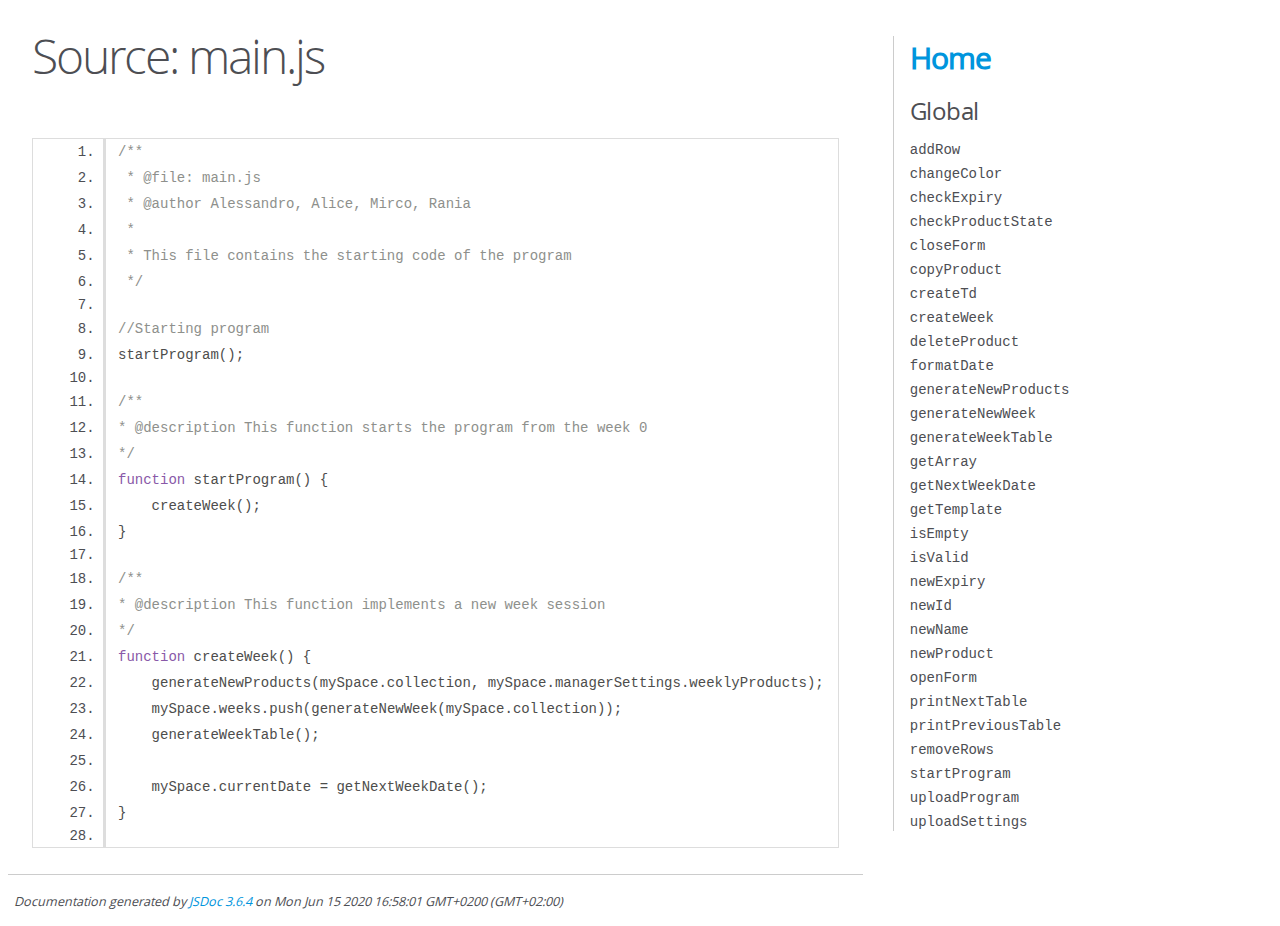
<file: JSDoc/main.js.html>
<!DOCTYPE html>
<html lang="en">
<head>
    <meta charset="utf-8">
    <title>JSDoc: Source: main.js</title>

    <script src="scripts/prettify/prettify.js"> </script>
    <script src="scripts/prettify/lang-css.js"> </script>
    <!--[if lt IE 9]>
      <script src="//html5shiv.googlecode.com/svn/trunk/html5.js"></script>
    <![endif]-->
    <link type="text/css" rel="stylesheet" href="styles/prettify-tomorrow.css">
    <link type="text/css" rel="stylesheet" href="styles/jsdoc-default.css">
</head>

<body>

<div id="main">

    <h1 class="page-title">Source: main.js</h1>

    



    
    <section>
        <article>
            <pre class="prettyprint source linenums"><code>/**
 * @file: main.js
 * @author Alessandro, Alice, Mirco, Rania
 * 
 * This file contains the starting code of the program
 */

//Starting program
startProgram();

/**
* @description This function starts the program from the week 0
*/
function startProgram() {
    createWeek();
}

/**
* @description This function implements a new week session
*/
function createWeek() {
    generateNewProducts(mySpace.collection, mySpace.managerSettings.weeklyProducts); 
    mySpace.weeks.push(generateNewWeek(mySpace.collection));
    generateWeekTable();
    
    mySpace.currentDate = getNextWeekDate();
}

</code></pre>
        </article>
    </section>




</div>

<nav>
    <h2><a href="index.html">Home</a></h2><h3>Global</h3><ul><li><a href="global.html#addRow">addRow</a></li><li><a href="global.html#changeColor">changeColor</a></li><li><a href="global.html#checkExpiry">checkExpiry</a></li><li><a href="global.html#checkProductState">checkProductState</a></li><li><a href="global.html#closeForm">closeForm</a></li><li><a href="global.html#copyProduct">copyProduct</a></li><li><a href="global.html#createTd">createTd</a></li><li><a href="global.html#createWeek">createWeek</a></li><li><a href="global.html#deleteProduct">deleteProduct</a></li><li><a href="global.html#formatDate">formatDate</a></li><li><a href="global.html#generateNewProducts">generateNewProducts</a></li><li><a href="global.html#generateNewWeek">generateNewWeek</a></li><li><a href="global.html#generateWeekTable">generateWeekTable</a></li><li><a href="global.html#getArray">getArray</a></li><li><a href="global.html#getNextWeekDate">getNextWeekDate</a></li><li><a href="global.html#getTemplate">getTemplate</a></li><li><a href="global.html#isEmpty">isEmpty</a></li><li><a href="global.html#isValid">isValid</a></li><li><a href="global.html#newExpiry">newExpiry</a></li><li><a href="global.html#newId">newId</a></li><li><a href="global.html#newName">newName</a></li><li><a href="global.html#newProduct">newProduct</a></li><li><a href="global.html#openForm">openForm</a></li><li><a href="global.html#printNextTable">printNextTable</a></li><li><a href="global.html#printPreviousTable">printPreviousTable</a></li><li><a href="global.html#removeRows">removeRows</a></li><li><a href="global.html#startProgram">startProgram</a></li><li><a href="global.html#uploadProgram">uploadProgram</a></li><li><a href="global.html#uploadSettings">uploadSettings</a></li></ul>
</nav>

<br class="clear">

<footer>
    Documentation generated by <a href="https://github.com/jsdoc/jsdoc">JSDoc 3.6.4</a> on Mon Jun 15 2020 16:58:01 GMT+0200 (GMT+02:00)
</footer>

<script> prettyPrint(); </script>
<script src="scripts/linenumber.js"> </script>
</body>
</html>
</file>
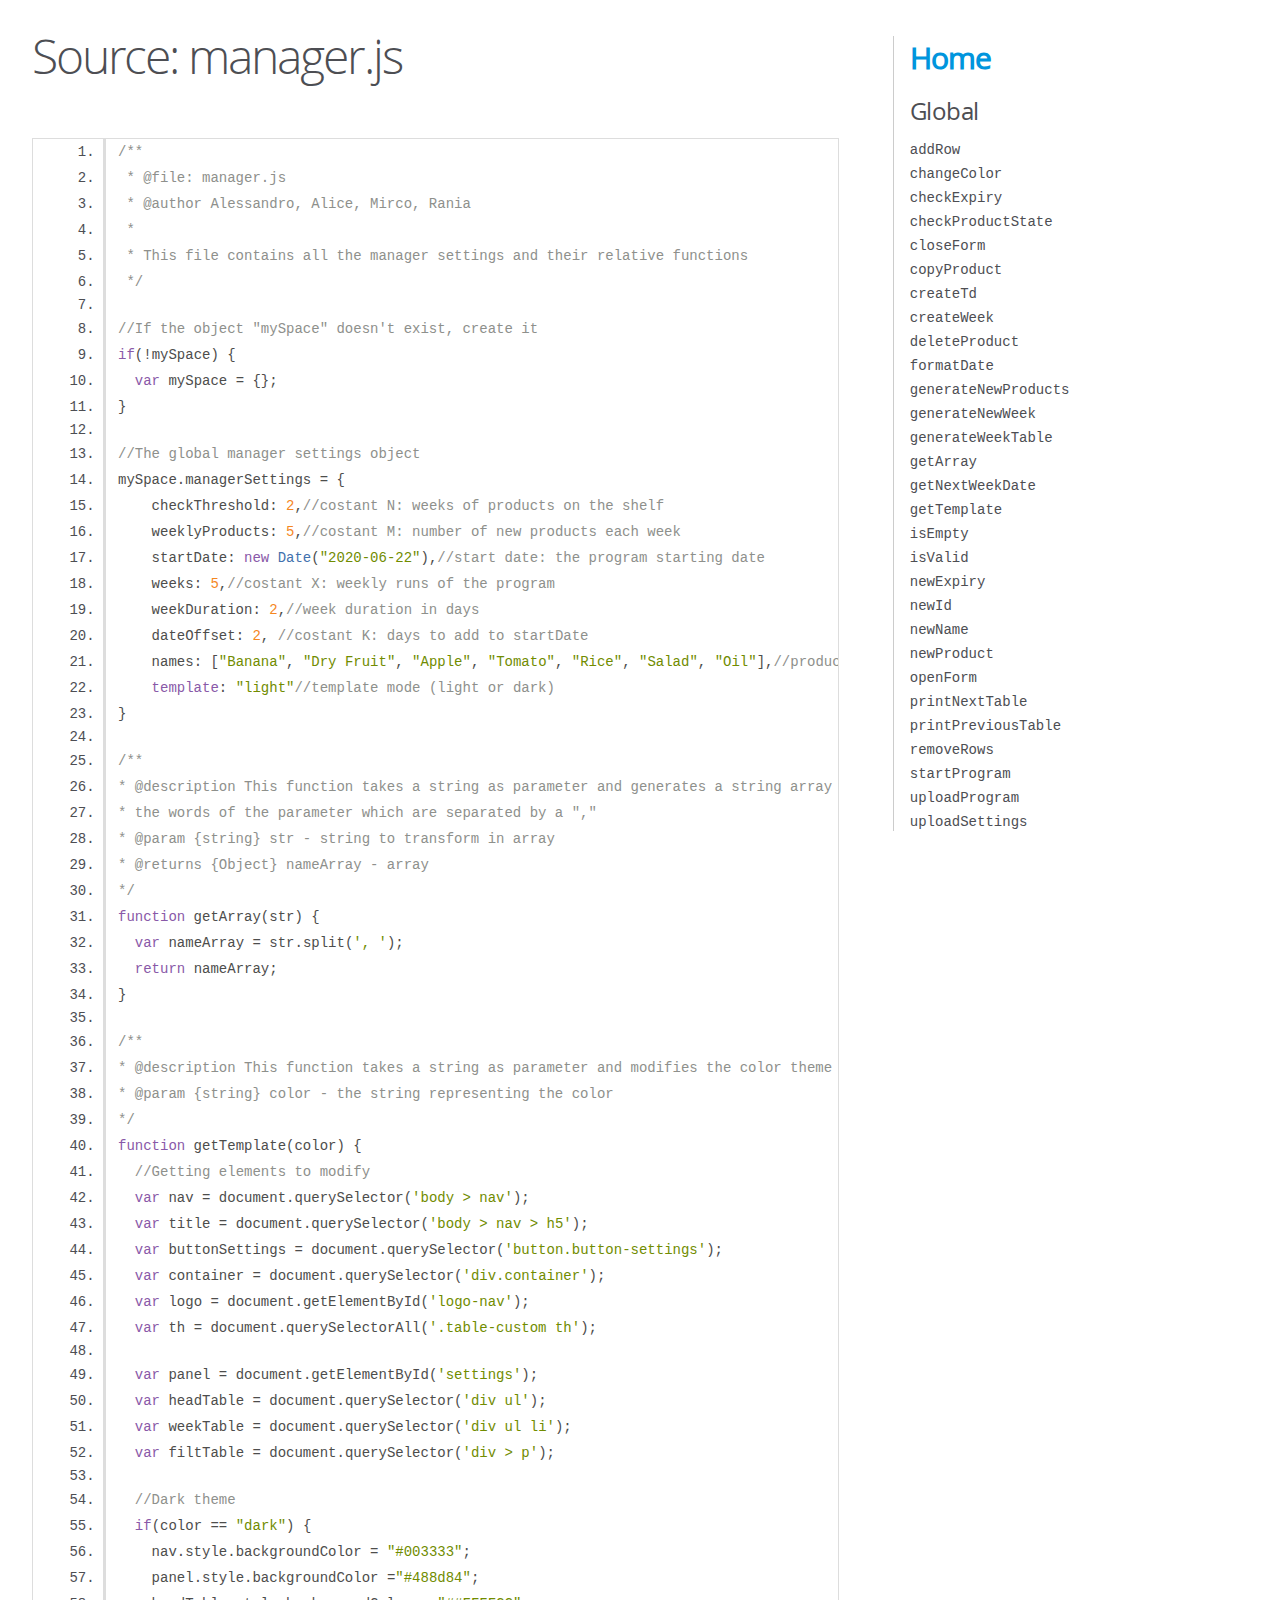
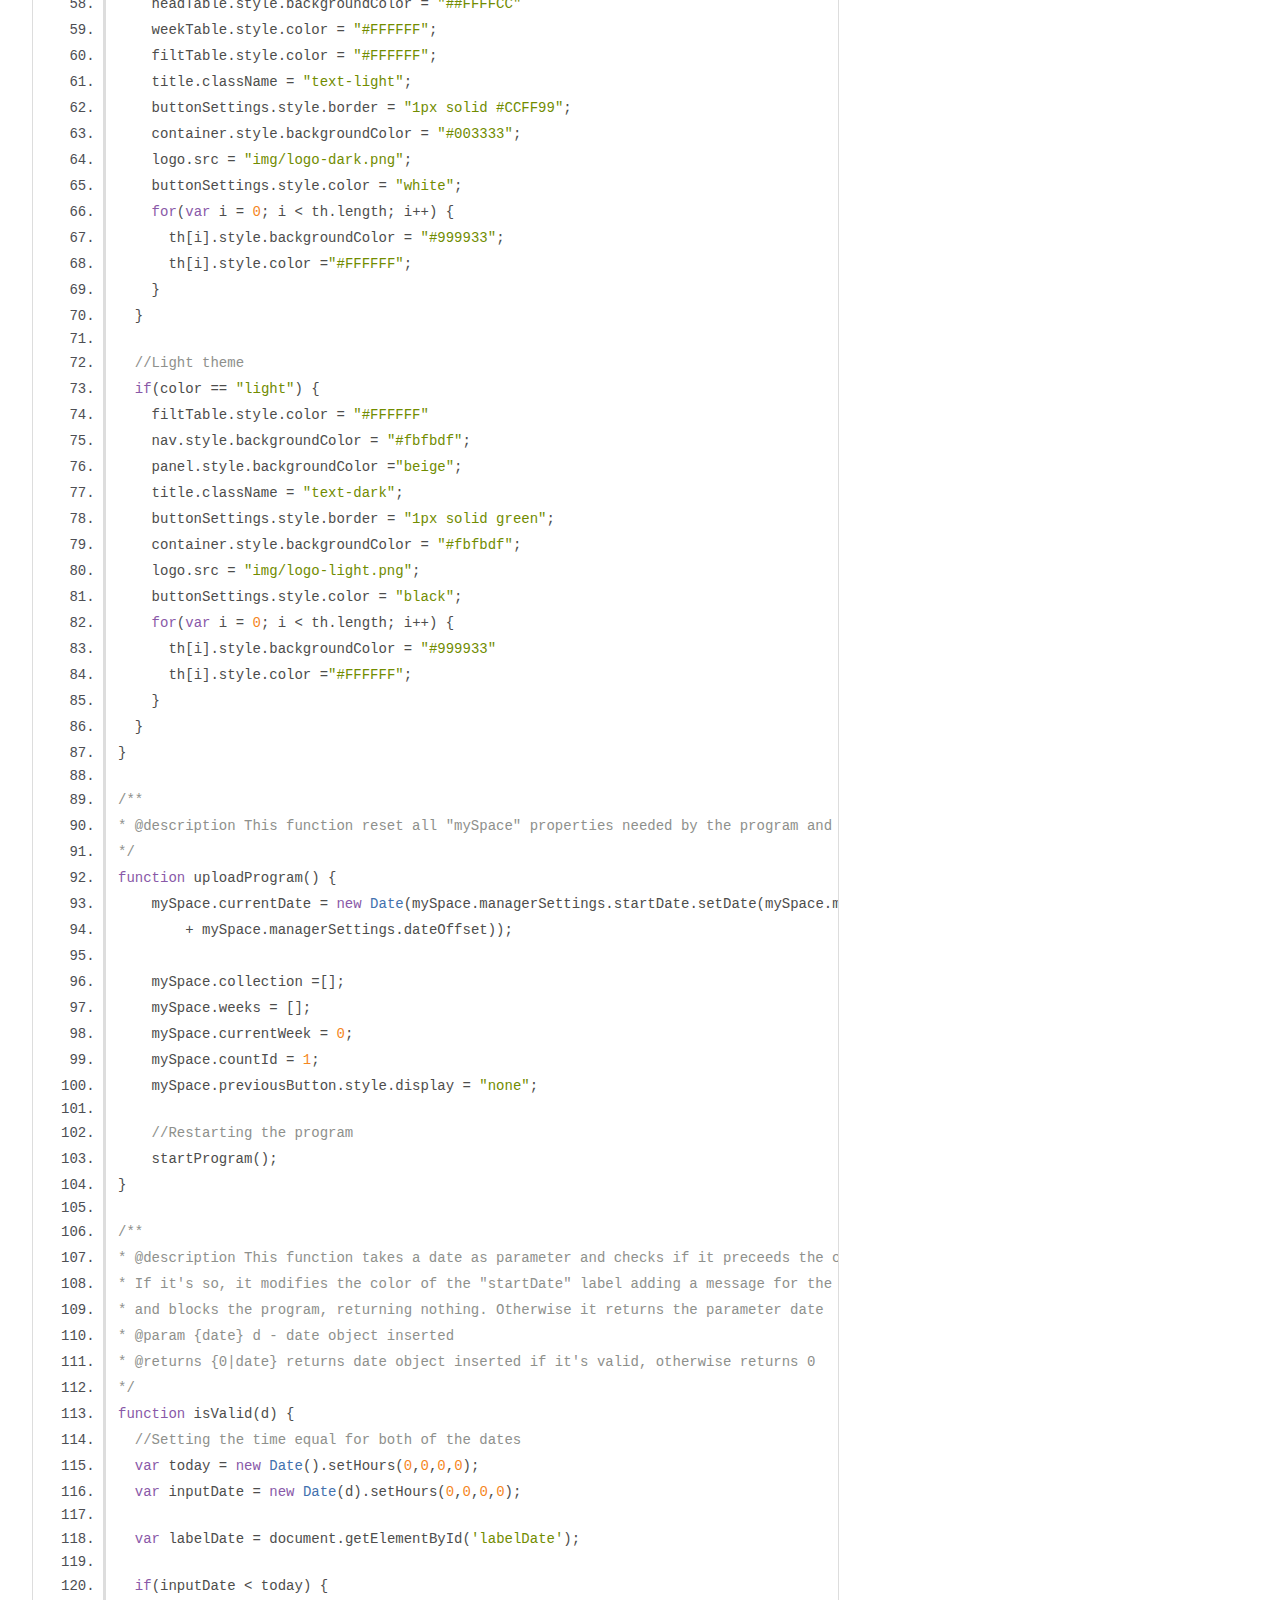
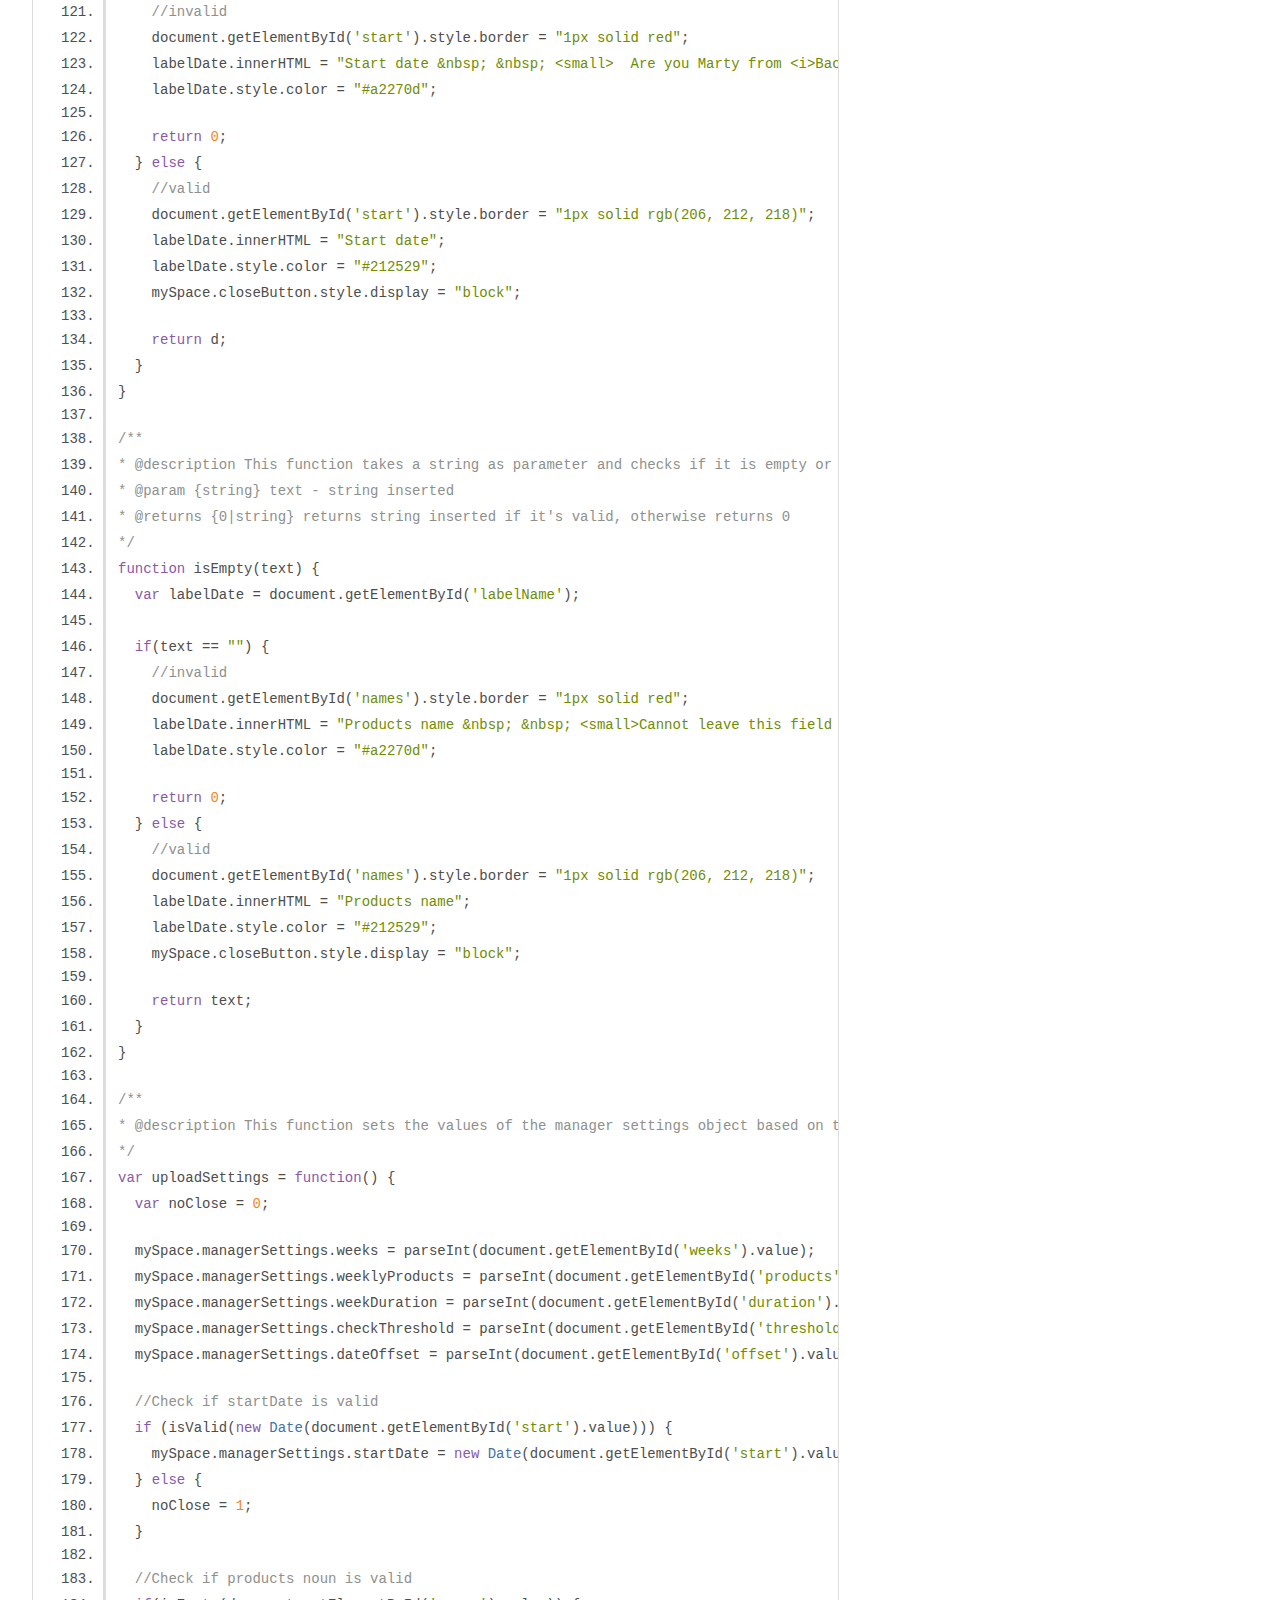
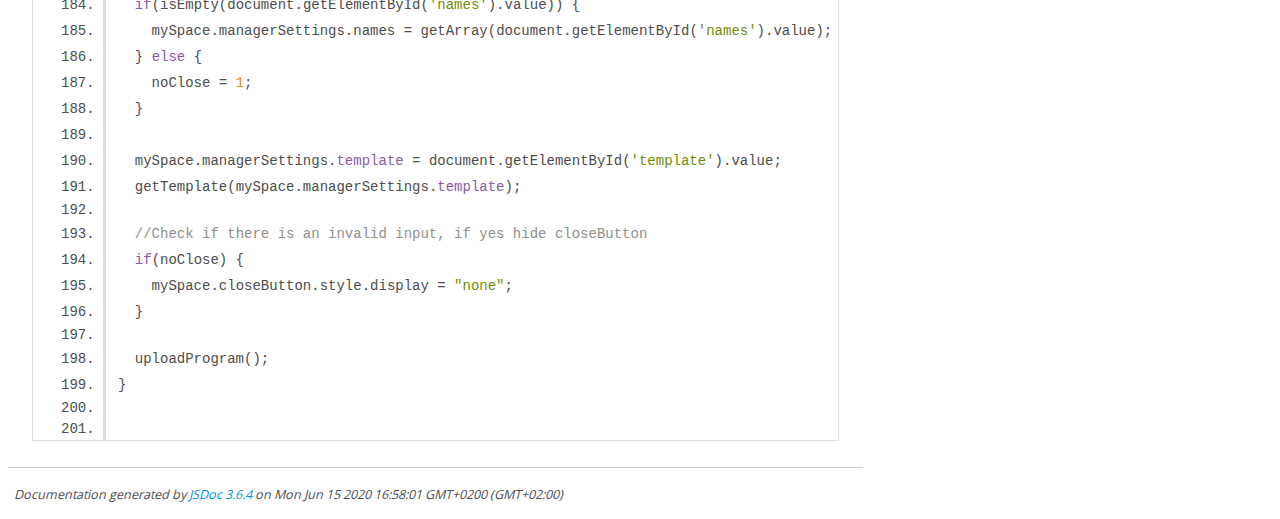
<file: JSDoc/manager.js.html>
<!DOCTYPE html>
<html lang="en">
<head>
    <meta charset="utf-8">
    <title>JSDoc: Source: manager.js</title>

    <script src="scripts/prettify/prettify.js"> </script>
    <script src="scripts/prettify/lang-css.js"> </script>
    <!--[if lt IE 9]>
      <script src="//html5shiv.googlecode.com/svn/trunk/html5.js"></script>
    <![endif]-->
    <link type="text/css" rel="stylesheet" href="styles/prettify-tomorrow.css">
    <link type="text/css" rel="stylesheet" href="styles/jsdoc-default.css">
</head>

<body>

<div id="main">

    <h1 class="page-title">Source: manager.js</h1>

    



    
    <section>
        <article>
            <pre class="prettyprint source linenums"><code>/**
 * @file: manager.js
 * @author Alessandro, Alice, Mirco, Rania
 * 
 * This file contains all the manager settings and their relative functions
 */

//If the object "mySpace" doesn't exist, create it
if(!mySpace) {
  var mySpace = {};
}

//The global manager settings object
mySpace.managerSettings = {
    checkThreshold: 2,//costant N: weeks of products on the shelf
    weeklyProducts: 5,//costant M: number of new products each week
    startDate: new Date("2020-06-22"),//start date: the program starting date
    weeks: 5,//costant X: weekly runs of the program
    weekDuration: 2,//week duration in days
    dateOffset: 2, //costant K: days to add to startDate
    names: ["Banana", "Dry Fruit", "Apple", "Tomato", "Rice", "Salad", "Oil"],//product nouns
    template: "light"//template mode (light or dark)
}

/**
* @description This function takes a string as parameter and generates a string array containing all
* the words of the parameter which are separated by a ","
* @param {string} str - string to transform in array 
* @returns {Object} nameArray - array
*/
function getArray(str) {
  var nameArray = str.split(', ');
  return nameArray;
}

/**
* @description This function takes a string as parameter and modifies the color theme of the web page
* @param {string} color - the string representing the color
*/
function getTemplate(color) {
  //Getting elements to modify
  var nav = document.querySelector('body > nav');
  var title = document.querySelector('body > nav > h5');
  var buttonSettings = document.querySelector('button.button-settings');
  var container = document.querySelector('div.container');
  var logo = document.getElementById('logo-nav');
  var th = document.querySelectorAll('.table-custom th');

  var panel = document.getElementById('settings');
  var headTable = document.querySelector('div ul');
  var weekTable = document.querySelector('div ul li');
  var filtTable = document.querySelector('div > p');

  //Dark theme
  if(color == "dark") {
    nav.style.backgroundColor = "#003333";
    panel.style.backgroundColor ="#488d84";
    headTable.style.backgroundColor = "##FFFFCC"
    weekTable.style.color = "#FFFFFF";
    filtTable.style.color = "#FFFFFF";
    title.className = "text-light";
    buttonSettings.style.border = "1px solid #CCFF99";
    container.style.backgroundColor = "#003333";
    logo.src = "img/logo-dark.png";
    buttonSettings.style.color = "white";
    for(var i = 0; i &lt; th.length; i++) {
      th[i].style.backgroundColor = "#999933";
      th[i].style.color ="#FFFFFF";
    }
  }

  //Light theme
  if(color == "light") {
    filtTable.style.color = "#FFFFFF"
    nav.style.backgroundColor = "#fbfbdf";
    panel.style.backgroundColor ="beige";
    title.className = "text-dark";
    buttonSettings.style.border = "1px solid green";
    container.style.backgroundColor = "#fbfbdf";
    logo.src = "img/logo-light.png";
    buttonSettings.style.color = "black";
    for(var i = 0; i &lt; th.length; i++) {
      th[i].style.backgroundColor = "#999933"
      th[i].style.color ="#FFFFFF";
    }
  }
}

/**
* @description This function reset all "mySpace" properties needed by the program and restart it from week 0
*/
function uploadProgram() {
    mySpace.currentDate = new Date(mySpace.managerSettings.startDate.setDate(mySpace.managerSettings.startDate.getDate() 
        + mySpace.managerSettings.dateOffset)); 
        
    mySpace.collection =[];
    mySpace.weeks = []; 
    mySpace.currentWeek = 0;
    mySpace.countId = 1; 
    mySpace.previousButton.style.display = "none";

    //Restarting the program
    startProgram();
}

/**
* @description This function takes a date as parameter and checks if it preceeds the current date. 
* If it's so, it modifies the color of the "startDate" label adding a message for the user
* and blocks the program, returning nothing. Otherwise it returns the parameter date
* @param {date} d - date object inserted
* @returns {0|date} returns date object inserted if it's valid, otherwise returns 0
*/
function isValid(d) {
  //Setting the time equal for both of the dates
  var today = new Date().setHours(0,0,0,0);
  var inputDate = new Date(d).setHours(0,0,0,0);

  var labelDate = document.getElementById('labelDate');

  if(inputDate &lt; today) {
    //invalid 
    document.getElementById('start').style.border = "1px solid red";
    labelDate.innerHTML = "Start date &amp;nbsp; &amp;nbsp; &lt;small>  Are you Marty from &lt;i>Back to the Future&lt;i>? Come to the present!&lt;small>";
    labelDate.style.color = "#a2270d";

    return 0;
  } else {
    //valid
    document.getElementById('start').style.border = "1px solid rgb(206, 212, 218)";
    labelDate.innerHTML = "Start date";
    labelDate.style.color = "#212529";
    mySpace.closeButton.style.display = "block";

    return d;
  }
}

/**
* @description This function takes a string as parameter and checks if it is empty or not
* @param {string} text - string inserted
* @returns {0|string} returns string inserted if it's valid, otherwise returns 0
*/
function isEmpty(text) {
  var labelDate = document.getElementById('labelName');
  
  if(text == "") {
    //invalid 
    document.getElementById('names').style.border = "1px solid red";
    labelDate.innerHTML = "Products name &amp;nbsp; &amp;nbsp; &lt;small>Cannot leave this field empty.&lt;small>";
    labelDate.style.color = "#a2270d";

    return 0;
  } else {
    //valid
    document.getElementById('names').style.border = "1px solid rgb(206, 212, 218)";
    labelDate.innerHTML = "Products name";
    labelDate.style.color = "#212529";
    mySpace.closeButton.style.display = "block";

    return text;
  }
}

/**
* @description This function sets the values of the manager settings object based on the users inputs
*/
var uploadSettings = function() {
  var noClose = 0;

  mySpace.managerSettings.weeks = parseInt(document.getElementById('weeks').value);
  mySpace.managerSettings.weeklyProducts = parseInt(document.getElementById('products').value);
  mySpace.managerSettings.weekDuration = parseInt(document.getElementById('duration').value);
  mySpace.managerSettings.checkThreshold = parseInt(document.getElementById('threshold').value);
  mySpace.managerSettings.dateOffset = parseInt(document.getElementById('offset').value);

  //Check if startDate is valid 
  if (isValid(new Date(document.getElementById('start').value))) {
    mySpace.managerSettings.startDate = new Date(document.getElementById('start').value);
  } else {
    noClose = 1;
  }

  //Check if products noun is valid
  if(isEmpty(document.getElementById('names').value)) {
    mySpace.managerSettings.names = getArray(document.getElementById('names').value);
  } else {
    noClose = 1;
  }
  
  mySpace.managerSettings.template = document.getElementById('template').value;
  getTemplate(mySpace.managerSettings.template);

  //Check if there is an invalid input, if yes hide closeButton
  if(noClose) {
    mySpace.closeButton.style.display = "none";
  }

  uploadProgram();
}


</code></pre>
        </article>
    </section>




</div>

<nav>
    <h2><a href="index.html">Home</a></h2><h3>Global</h3><ul><li><a href="global.html#addRow">addRow</a></li><li><a href="global.html#changeColor">changeColor</a></li><li><a href="global.html#checkExpiry">checkExpiry</a></li><li><a href="global.html#checkProductState">checkProductState</a></li><li><a href="global.html#closeForm">closeForm</a></li><li><a href="global.html#copyProduct">copyProduct</a></li><li><a href="global.html#createTd">createTd</a></li><li><a href="global.html#createWeek">createWeek</a></li><li><a href="global.html#deleteProduct">deleteProduct</a></li><li><a href="global.html#formatDate">formatDate</a></li><li><a href="global.html#generateNewProducts">generateNewProducts</a></li><li><a href="global.html#generateNewWeek">generateNewWeek</a></li><li><a href="global.html#generateWeekTable">generateWeekTable</a></li><li><a href="global.html#getArray">getArray</a></li><li><a href="global.html#getNextWeekDate">getNextWeekDate</a></li><li><a href="global.html#getTemplate">getTemplate</a></li><li><a href="global.html#isEmpty">isEmpty</a></li><li><a href="global.html#isValid">isValid</a></li><li><a href="global.html#newExpiry">newExpiry</a></li><li><a href="global.html#newId">newId</a></li><li><a href="global.html#newName">newName</a></li><li><a href="global.html#newProduct">newProduct</a></li><li><a href="global.html#openForm">openForm</a></li><li><a href="global.html#printNextTable">printNextTable</a></li><li><a href="global.html#printPreviousTable">printPreviousTable</a></li><li><a href="global.html#removeRows">removeRows</a></li><li><a href="global.html#startProgram">startProgram</a></li><li><a href="global.html#uploadProgram">uploadProgram</a></li><li><a href="global.html#uploadSettings">uploadSettings</a></li></ul>
</nav>

<br class="clear">

<footer>
    Documentation generated by <a href="https://github.com/jsdoc/jsdoc">JSDoc 3.6.4</a> on Mon Jun 15 2020 16:58:01 GMT+0200 (GMT+02:00)
</footer>

<script> prettyPrint(); </script>
<script src="scripts/linenumber.js"> </script>
</body>
</html>
</file>
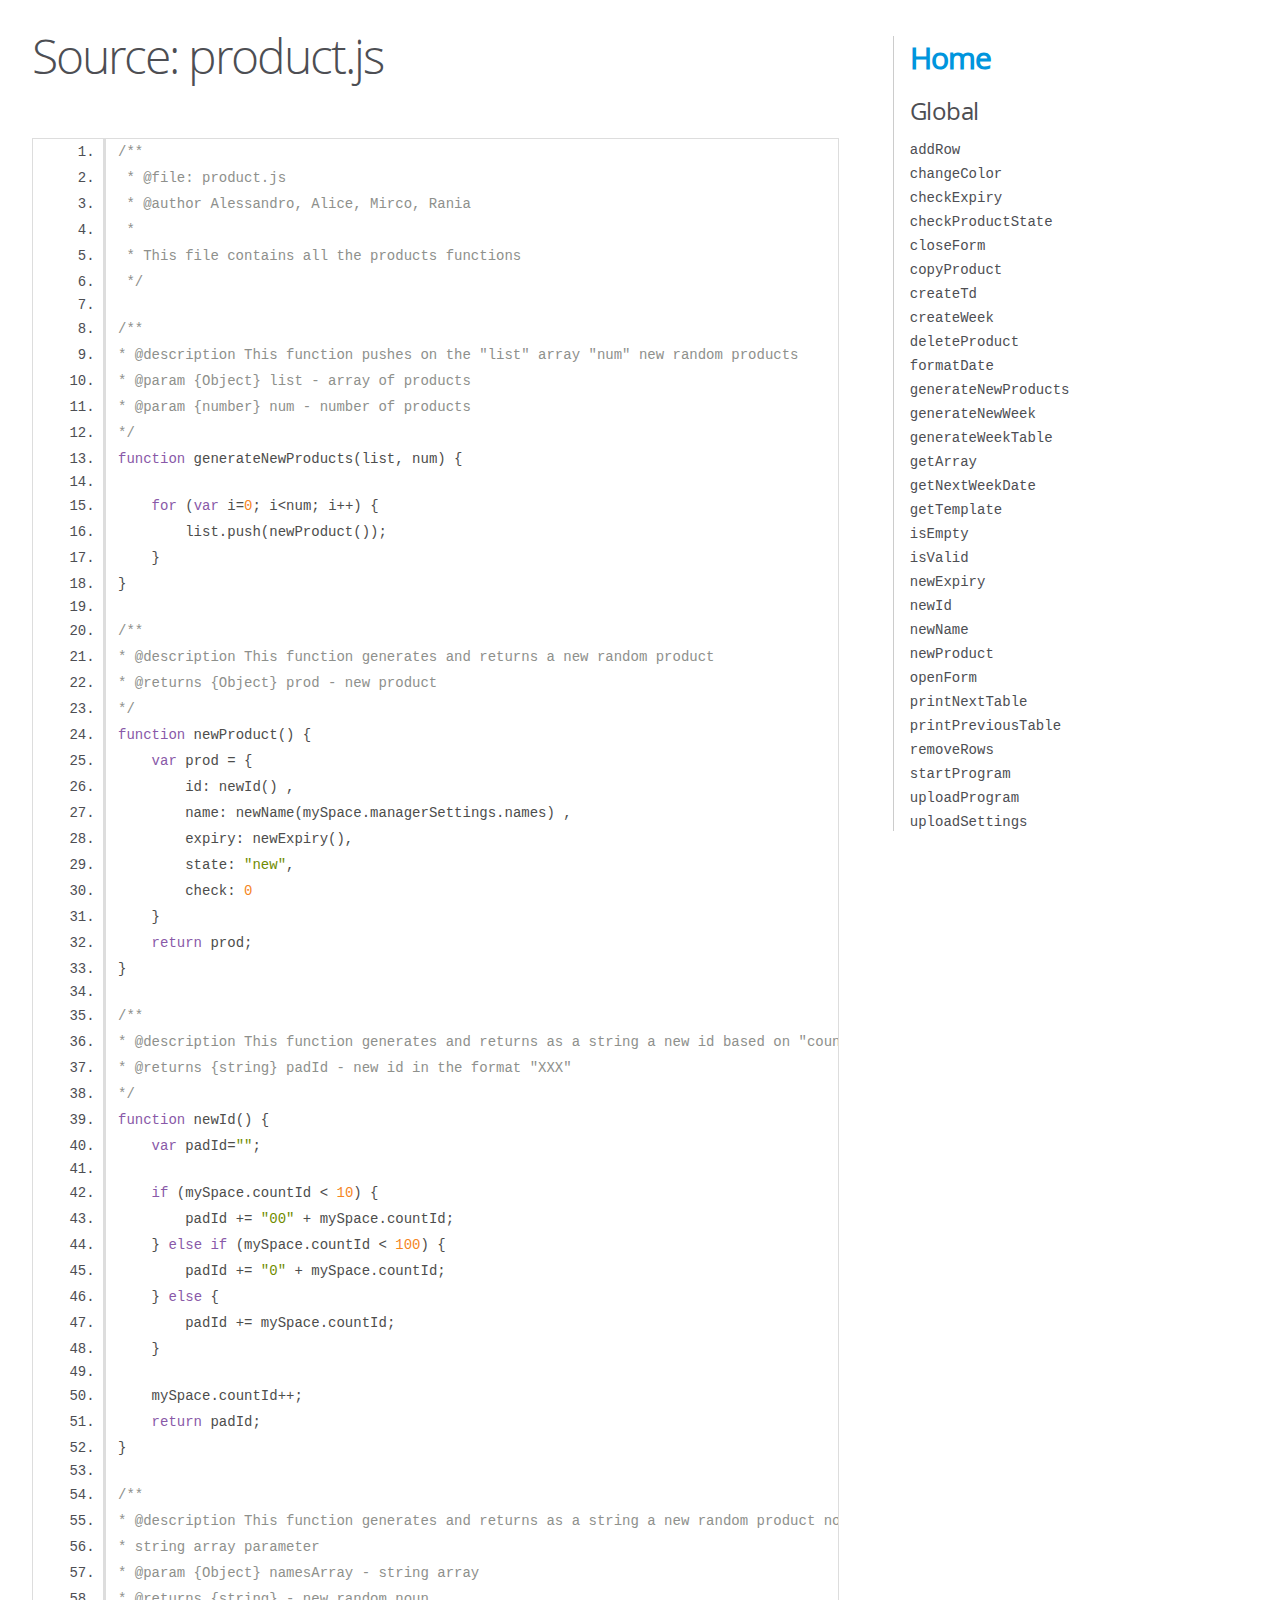
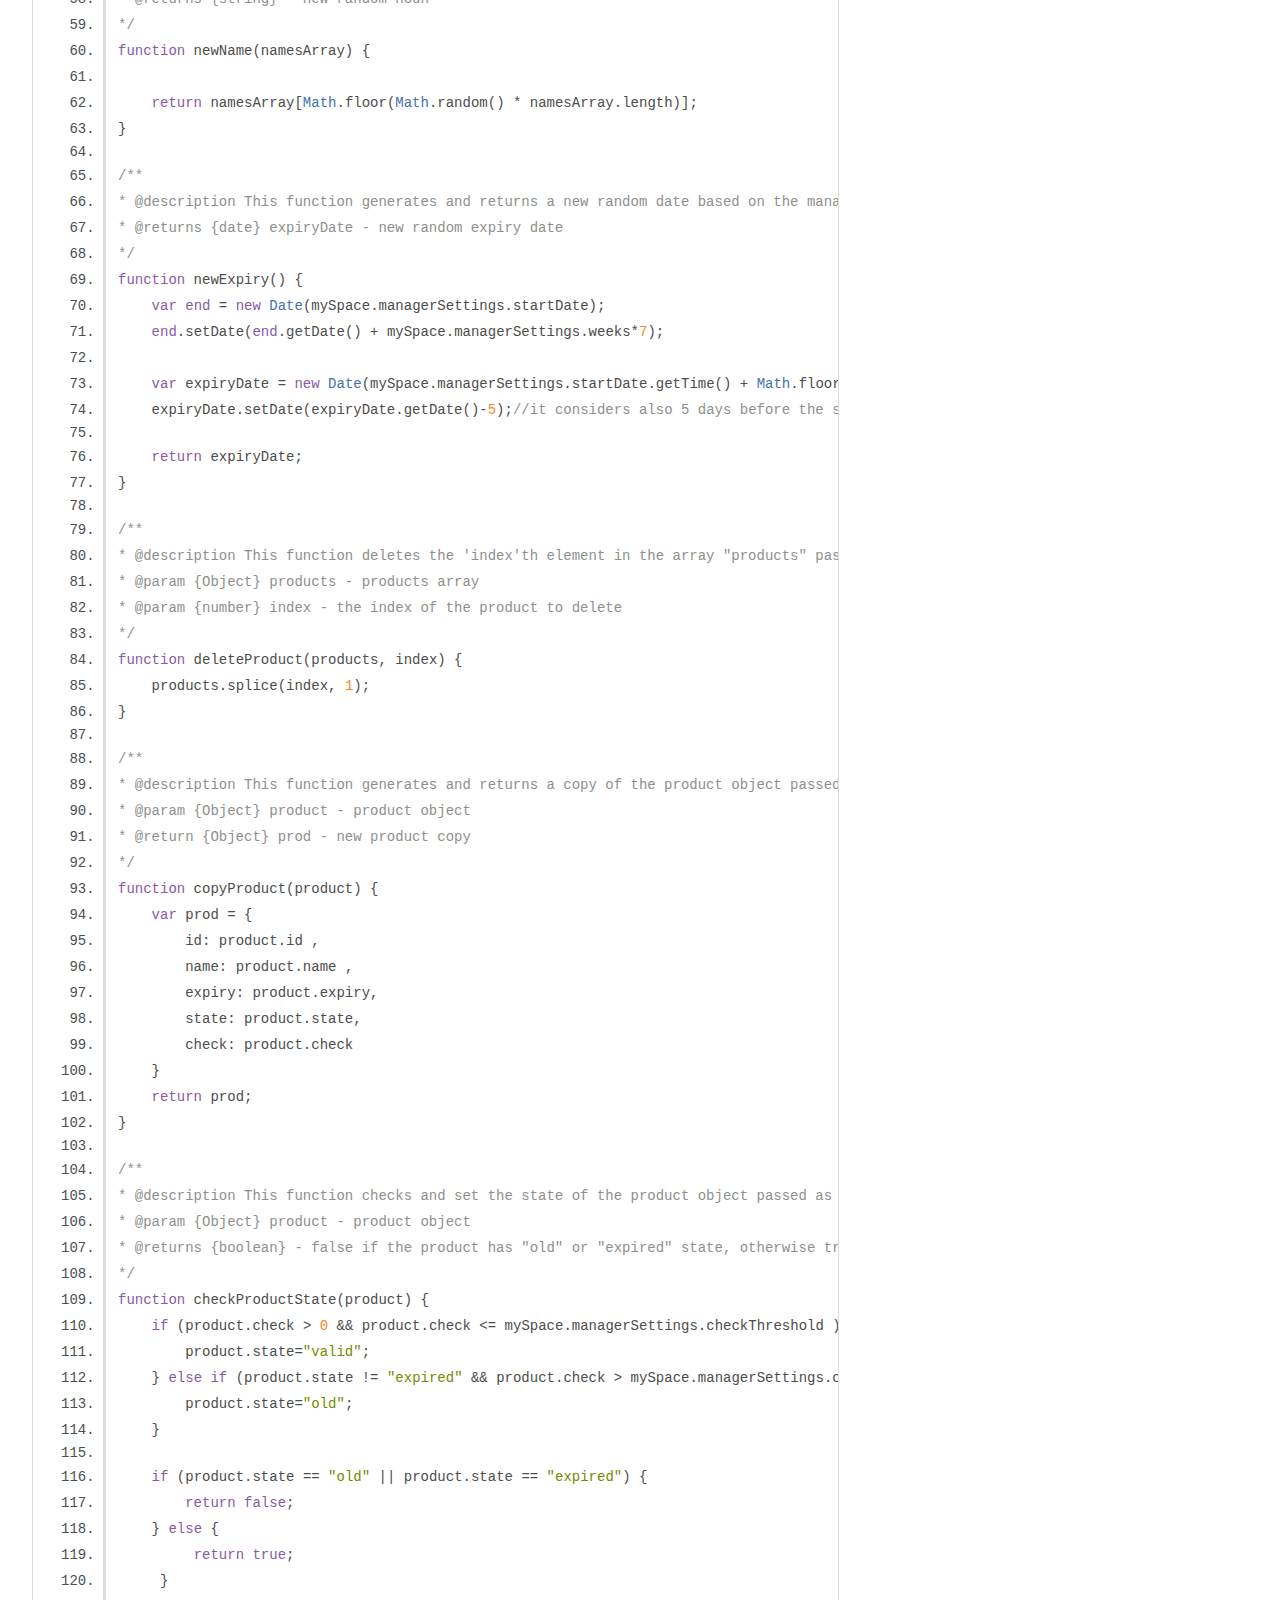
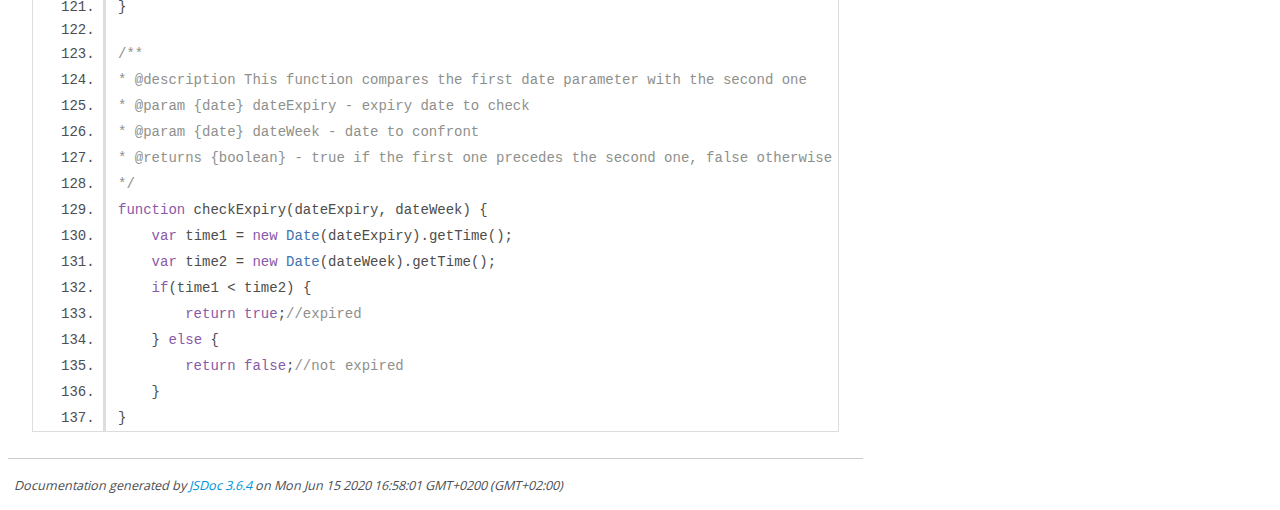
<file: JSDoc/product.js.html>
<!DOCTYPE html>
<html lang="en">
<head>
    <meta charset="utf-8">
    <title>JSDoc: Source: product.js</title>

    <script src="scripts/prettify/prettify.js"> </script>
    <script src="scripts/prettify/lang-css.js"> </script>
    <!--[if lt IE 9]>
      <script src="//html5shiv.googlecode.com/svn/trunk/html5.js"></script>
    <![endif]-->
    <link type="text/css" rel="stylesheet" href="styles/prettify-tomorrow.css">
    <link type="text/css" rel="stylesheet" href="styles/jsdoc-default.css">
</head>

<body>

<div id="main">

    <h1 class="page-title">Source: product.js</h1>

    



    
    <section>
        <article>
            <pre class="prettyprint source linenums"><code>/**
 * @file: product.js
 * @author Alessandro, Alice, Mirco, Rania
 * 
 * This file contains all the products functions
 */

/**
* @description This function pushes on the "list" array "num" new random products
* @param {Object} list - array of products
* @param {number} num - number of products
*/
function generateNewProducts(list, num) {

    for (var i=0; i&lt;num; i++) {
        list.push(newProduct());       
    }
}

/**
* @description This function generates and returns a new random product
* @returns {Object} prod - new product
*/
function newProduct() {
    var prod = {
        id: newId() ,
        name: newName(mySpace.managerSettings.names) ,
        expiry: newExpiry(), 
        state: "new",
        check: 0
    }
    return prod;
}

/**
* @description This function generates and returns as a string a new id based on "countId"
* @returns {string} padId - new id in the format "XXX"
*/
function newId() {
    var padId="";

    if (mySpace.countId &lt; 10) {
        padId += "00" + mySpace.countId;
    } else if (mySpace.countId &lt; 100) {
        padId += "0" + mySpace.countId;
    } else {
        padId += mySpace.countId;
    }

    mySpace.countId++;
    return padId;
}

/**
* @description This function generates and returns as a string a new random product noun based on the passed
* string array parameter 
* @param {Object} namesArray - string array
* @returns {string} - new random noun
*/
function newName(namesArray) {
	
    return namesArray[Math.floor(Math.random() * namesArray.length)];
}

/**
* @description This function generates and returns a new random date based on the managerSettings object
* @returns {date} expiryDate - new random expiry date
*/
function newExpiry() { 
    var end = new Date(mySpace.managerSettings.startDate);
    end.setDate(end.getDate() + mySpace.managerSettings.weeks*7);
    
    var expiryDate = new Date(mySpace.managerSettings.startDate.getTime() + Math.floor(Math.random() *(end.getTime() - mySpace.managerSettings.startDate.getTime())));
    expiryDate.setDate(expiryDate.getDate()-5);//it considers also 5 days before the starting date(products can arrive already expired)

    return expiryDate;
}

/**
* @description This function deletes the 'index'th element in the array "products" passed as parameter
* @param {Object} products - products array
* @param {number} index - the index of the product to delete
*/
function deleteProduct(products, index) {
    products.splice(index, 1);
}

/**
* @description This function generates and returns a copy of the product object passed as parameter
* @param {Object} product - product object
* @return {Object} prod - new product copy 
*/
function copyProduct(product) {
    var prod = {
        id: product.id ,
        name: product.name ,
        expiry: product.expiry, 
        state: product.state,
        check: product.check
    }
    return prod;
}

/**
* @description This function checks and set the state of the product object passed as parameters based on its "check" parameter
* @param {Object} product - product object
* @returns {boolean} - false if the product has "old" or "expired" state, otherwise true
*/
function checkProductState(product) {
    if (product.check > 0 &amp;&amp; product.check &lt;= mySpace.managerSettings.checkThreshold ) {
        product.state="valid";
    } else if (product.state != "expired" &amp;&amp; product.check > mySpace.managerSettings.checkThreshold) {
        product.state="old";
    }

    if (product.state == "old" || product.state == "expired") {
        return false;
    } else {
         return true;
     }
}

/**
* @description This function compares the first date parameter with the second one
* @param {date} dateExpiry - expiry date to check
* @param {date} dateWeek - date to confront
* @returns {boolean} - true if the first one precedes the second one, false otherwise
*/
function checkExpiry(dateExpiry, dateWeek) {
    var time1 = new Date(dateExpiry).getTime();
    var time2 = new Date(dateWeek).getTime();
    if(time1 &lt; time2) {
        return true;//expired
    } else {
        return false;//not expired
    }
}
</code></pre>
        </article>
    </section>




</div>

<nav>
    <h2><a href="index.html">Home</a></h2><h3>Global</h3><ul><li><a href="global.html#addRow">addRow</a></li><li><a href="global.html#changeColor">changeColor</a></li><li><a href="global.html#checkExpiry">checkExpiry</a></li><li><a href="global.html#checkProductState">checkProductState</a></li><li><a href="global.html#closeForm">closeForm</a></li><li><a href="global.html#copyProduct">copyProduct</a></li><li><a href="global.html#createTd">createTd</a></li><li><a href="global.html#createWeek">createWeek</a></li><li><a href="global.html#deleteProduct">deleteProduct</a></li><li><a href="global.html#formatDate">formatDate</a></li><li><a href="global.html#generateNewProducts">generateNewProducts</a></li><li><a href="global.html#generateNewWeek">generateNewWeek</a></li><li><a href="global.html#generateWeekTable">generateWeekTable</a></li><li><a href="global.html#getArray">getArray</a></li><li><a href="global.html#getNextWeekDate">getNextWeekDate</a></li><li><a href="global.html#getTemplate">getTemplate</a></li><li><a href="global.html#isEmpty">isEmpty</a></li><li><a href="global.html#isValid">isValid</a></li><li><a href="global.html#newExpiry">newExpiry</a></li><li><a href="global.html#newId">newId</a></li><li><a href="global.html#newName">newName</a></li><li><a href="global.html#newProduct">newProduct</a></li><li><a href="global.html#openForm">openForm</a></li><li><a href="global.html#printNextTable">printNextTable</a></li><li><a href="global.html#printPreviousTable">printPreviousTable</a></li><li><a href="global.html#removeRows">removeRows</a></li><li><a href="global.html#startProgram">startProgram</a></li><li><a href="global.html#uploadProgram">uploadProgram</a></li><li><a href="global.html#uploadSettings">uploadSettings</a></li></ul>
</nav>

<br class="clear">

<footer>
    Documentation generated by <a href="https://github.com/jsdoc/jsdoc">JSDoc 3.6.4</a> on Mon Jun 15 2020 16:58:01 GMT+0200 (GMT+02:00)
</footer>

<script> prettyPrint(); </script>
<script src="scripts/linenumber.js"> </script>
</body>
</html>
</file>
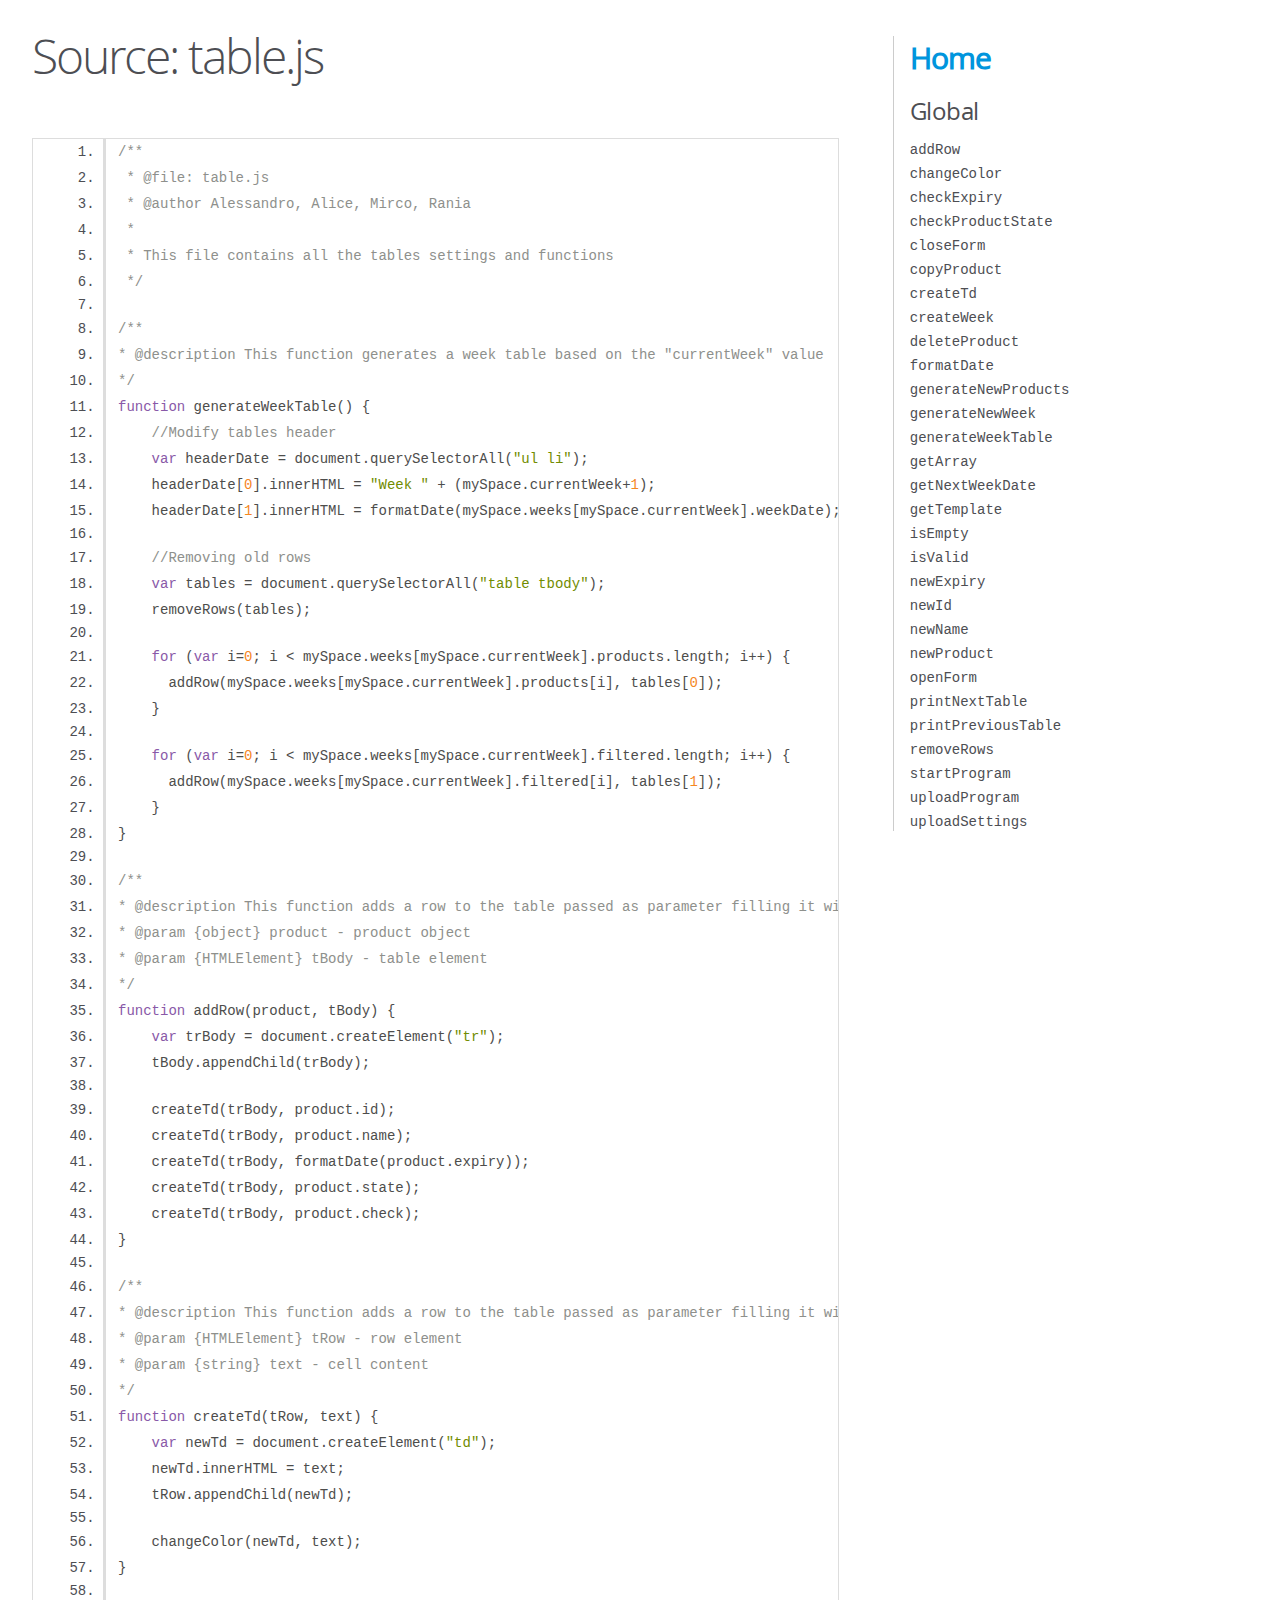
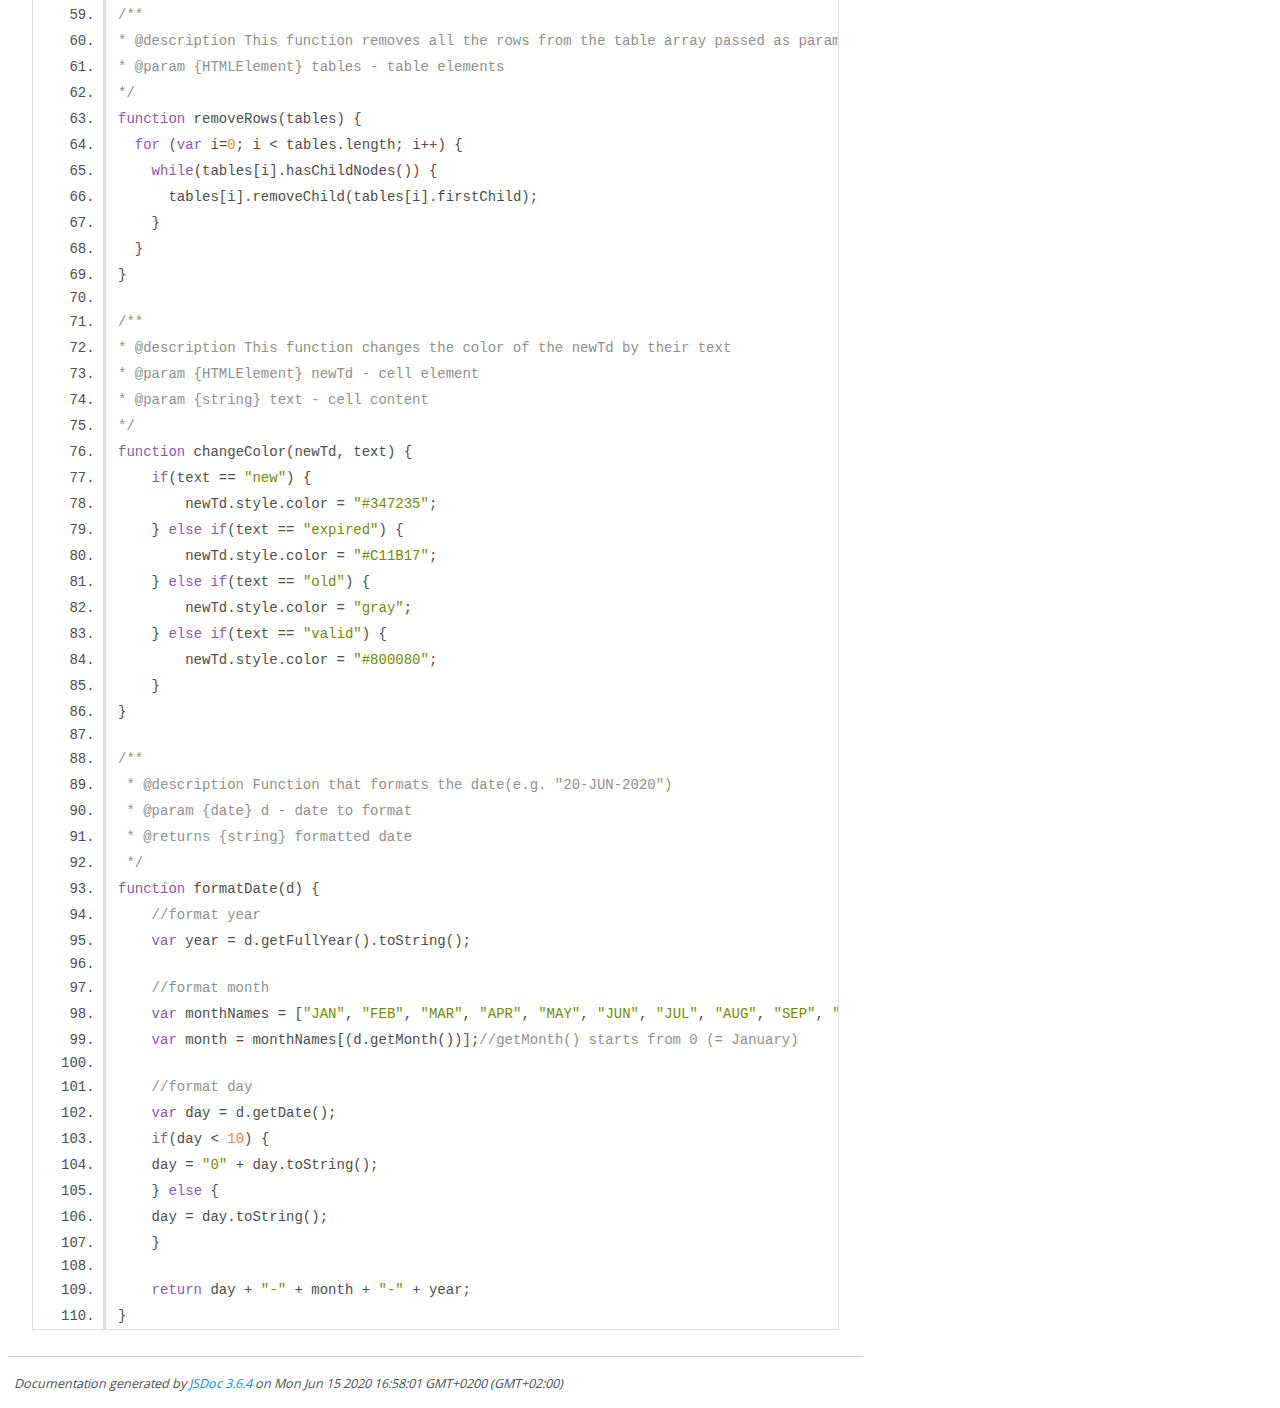
<file: JSDoc/table.js.html>
<!DOCTYPE html>
<html lang="en">
<head>
    <meta charset="utf-8">
    <title>JSDoc: Source: table.js</title>

    <script src="scripts/prettify/prettify.js"> </script>
    <script src="scripts/prettify/lang-css.js"> </script>
    <!--[if lt IE 9]>
      <script src="//html5shiv.googlecode.com/svn/trunk/html5.js"></script>
    <![endif]-->
    <link type="text/css" rel="stylesheet" href="styles/prettify-tomorrow.css">
    <link type="text/css" rel="stylesheet" href="styles/jsdoc-default.css">
</head>

<body>

<div id="main">

    <h1 class="page-title">Source: table.js</h1>

    



    
    <section>
        <article>
            <pre class="prettyprint source linenums"><code>/**
 * @file: table.js
 * @author Alessandro, Alice, Mirco, Rania
 * 
 * This file contains all the tables settings and functions
 */

/**
* @description This function generates a week table based on the "currentWeek" value
*/
function generateWeekTable() {
    //Modify tables header
    var headerDate = document.querySelectorAll("ul li");
    headerDate[0].innerHTML = "Week " + (mySpace.currentWeek+1);
    headerDate[1].innerHTML = formatDate(mySpace.weeks[mySpace.currentWeek].weekDate);

    //Removing old rows
    var tables = document.querySelectorAll("table tbody");
    removeRows(tables);

    for (var i=0; i &lt; mySpace.weeks[mySpace.currentWeek].products.length; i++) {
      addRow(mySpace.weeks[mySpace.currentWeek].products[i], tables[0]);
    }

    for (var i=0; i &lt; mySpace.weeks[mySpace.currentWeek].filtered.length; i++) {
      addRow(mySpace.weeks[mySpace.currentWeek].filtered[i], tables[1]);
    }                                         
}

/**
* @description This function adds a row to the table passed as parameter filling it with the product object properties
* @param {object} product - product object
* @param {HTMLElement} tBody - table element
*/
function addRow(product, tBody) {
    var trBody = document.createElement("tr");
    tBody.appendChild(trBody);

    createTd(trBody, product.id);
    createTd(trBody, product.name);
    createTd(trBody, formatDate(product.expiry));
    createTd(trBody, product.state);
    createTd(trBody, product.check);
}

/**
* @description This function adds a row to the table passed as parameter filling it with the product object properties
* @param {HTMLElement} tRow - row element
* @param {string} text - cell content
*/
function createTd(tRow, text) {
    var newTd = document.createElement("td");
    newTd.innerHTML = text;
    tRow.appendChild(newTd);

    changeColor(newTd, text);
}

/**
* @description This function removes all the rows from the table array passed as parameter
* @param {HTMLElement} tables - table elements
*/
function removeRows(tables) {
  for (var i=0; i &lt; tables.length; i++) {
    while(tables[i].hasChildNodes()) {
      tables[i].removeChild(tables[i].firstChild);
    }
  }
}

/**
* @description This function changes the color of the newTd by their text
* @param {HTMLElement} newTd - cell element
* @param {string} text - cell content
*/
function changeColor(newTd, text) {
    if(text == "new") {
        newTd.style.color = "#347235";
    } else if(text == "expired") {
        newTd.style.color = "#C11B17";
    } else if(text == "old") {
        newTd.style.color = "gray";
    } else if(text == "valid") {
        newTd.style.color = "#800080";
    }
}

/**
 * @description Function that formats the date(e.g. "20-JUN-2020")
 * @param {date} d - date to format
 * @returns {string} formatted date
 */
function formatDate(d) {
    //format year
    var year = d.getFullYear().toString();

    //format month
    var monthNames = ["JAN", "FEB", "MAR", "APR", "MAY", "JUN", "JUL", "AUG", "SEP", "OCT", "NOV", "DEC"];
    var month = monthNames[(d.getMonth())];//getMonth() starts from 0 (= January)

    //format day
    var day = d.getDate();
    if(day &lt; 10) {
    day = "0" + day.toString();
    } else {
    day = day.toString();
    }

    return day + "-" + month + "-" + year;
}
</code></pre>
        </article>
    </section>




</div>

<nav>
    <h2><a href="index.html">Home</a></h2><h3>Global</h3><ul><li><a href="global.html#addRow">addRow</a></li><li><a href="global.html#changeColor">changeColor</a></li><li><a href="global.html#checkExpiry">checkExpiry</a></li><li><a href="global.html#checkProductState">checkProductState</a></li><li><a href="global.html#closeForm">closeForm</a></li><li><a href="global.html#copyProduct">copyProduct</a></li><li><a href="global.html#createTd">createTd</a></li><li><a href="global.html#createWeek">createWeek</a></li><li><a href="global.html#deleteProduct">deleteProduct</a></li><li><a href="global.html#formatDate">formatDate</a></li><li><a href="global.html#generateNewProducts">generateNewProducts</a></li><li><a href="global.html#generateNewWeek">generateNewWeek</a></li><li><a href="global.html#generateWeekTable">generateWeekTable</a></li><li><a href="global.html#getArray">getArray</a></li><li><a href="global.html#getNextWeekDate">getNextWeekDate</a></li><li><a href="global.html#getTemplate">getTemplate</a></li><li><a href="global.html#isEmpty">isEmpty</a></li><li><a href="global.html#isValid">isValid</a></li><li><a href="global.html#newExpiry">newExpiry</a></li><li><a href="global.html#newId">newId</a></li><li><a href="global.html#newName">newName</a></li><li><a href="global.html#newProduct">newProduct</a></li><li><a href="global.html#openForm">openForm</a></li><li><a href="global.html#printNextTable">printNextTable</a></li><li><a href="global.html#printPreviousTable">printPreviousTable</a></li><li><a href="global.html#removeRows">removeRows</a></li><li><a href="global.html#startProgram">startProgram</a></li><li><a href="global.html#uploadProgram">uploadProgram</a></li><li><a href="global.html#uploadSettings">uploadSettings</a></li></ul>
</nav>

<br class="clear">

<footer>
    Documentation generated by <a href="https://github.com/jsdoc/jsdoc">JSDoc 3.6.4</a> on Mon Jun 15 2020 16:58:01 GMT+0200 (GMT+02:00)
</footer>

<script> prettyPrint(); </script>
<script src="scripts/linenumber.js"> </script>
</body>
</html>
</file>
<file: style/personal.css>
body{
    background-image:url(../img/bio-food.jpg);
    background-size: cover;
    line-height: initial;
    height: 100vh;
}

/*scroll bar*/
::-webkit-scrollbar {
    border-radius: 5px;
    width: 10px;
}

::-webkit-scrollbar-track {
background: #CC6600; 
}

::-webkit-scrollbar-thumb {
    background: #999933; 
}

::-webkit-scrollbar-thumb:hover {
    background: #003333; 
}

form{
    background-color: beige;
}

.open-form{
    display: none;
}

.color {
    background-color: #fbfbdf;
}

.border-custom {
    border: 1px solid green;
}

.rounder{
    border-radius: 5px;
}

/**TABLE**/
.container {
    width: 70%;
    min-height: 500px;
    background-color: #fbfbdf;
    margin-top:30px;
    padding: 25px;
}

.title-container {
    width: 100%;
    background-color: #CC6600;
}

h3 {
    margin-left: 5%;
}

table {
    width: 100%;
    border-radius: 25px;
    margin-top: 10px;
    text-align: center;
    border-spacing: 0px;
}

thead, tbody {
    width: 100%;
    display: block;
    border-radius: 10px;
}

tbody {
    margin-top: 5px;
    height: 150px;
    overflow-y: auto;
    overflow-x: hidden;
}

tbody td, thead th {
    text-align: center;
    width: 1%;
}

.table-custom th, .table-custom td{
    padding: 5px
}

.table-custom th{
    font-weight: 700;
    background-color: #999933;
    color: #fff
}

.table-custom tr:nth-child(even) {
    background-color:rgba(245, 245, 220, 1);
}

.table-custom tr:nth-child(odd) {
    background-color:rgb(216, 216, 135);
}

.table-custom tr:hover{
    background-color:rgb(211, 174, 9);
    color:white;
}

/* button next previous */
.change {
    text-decoration: none;
    position: fixed;
    margin-top: 5px;
    padding: 8px 16px;
    border-radius: 5%;
  }
  
  .change:hover {
    background-color: #003333;
    color: #FFFFFF;
  }
  
  .previous {
    background-color: #999933;
    color: white;
    top:50%;
    left: 0%;
    
  }
  
  .next {
    background-color: #CC6600;
    color: white;
    top:50%;
    right: 0%;
  }

  
/* On screens that are 600px or less, set the background color to olive */
@media screen and (max-width: 600px) {
    .change {
        padding: 5px 4px;
      }
  }
</file>
<file: JSDoc/styles/prettify-tomorrow.css>
/* Tomorrow Theme */
/* Original theme - https://github.com/chriskempson/tomorrow-theme */
/* Pretty printing styles. Used with prettify.js. */
/* SPAN elements with the classes below are added by prettyprint. */
/* plain text */
.pln {
  color: #4d4d4c; }

@media screen {
  /* string content */
  .str {
    color: #718c00; }

  /* a keyword */
  .kwd {
    color: #8959a8; }

  /* a comment */
  .com {
    color: #8e908c; }

  /* a type name */
  .typ {
    color: #4271ae; }

  /* a literal value */
  .lit {
    color: #f5871f; }

  /* punctuation */
  .pun {
    color: #4d4d4c; }

  /* lisp open bracket */
  .opn {
    color: #4d4d4c; }

  /* lisp close bracket */
  .clo {
    color: #4d4d4c; }

  /* a markup tag name */
  .tag {
    color: #c82829; }

  /* a markup attribute name */
  .atn {
    color: #f5871f; }

  /* a markup attribute value */
  .atv {
    color: #3e999f; }

  /* a declaration */
  .dec {
    color: #f5871f; }

  /* a variable name */
  .var {
    color: #c82829; }

  /* a function name */
  .fun {
    color: #4271ae; } }
/* Use higher contrast and text-weight for printable form. */
@media print, projection {
  .str {
    color: #060; }

  .kwd {
    color: #006;
    font-weight: bold; }

  .com {
    color: #600;
    font-style: italic; }

  .typ {
    color: #404;
    font-weight: bold; }

  .lit {
    color: #044; }

  .pun, .opn, .clo {
    color: #440; }

  .tag {
    color: #006;
    font-weight: bold; }

  .atn {
    color: #404; }

  .atv {
    color: #060; } }
/* Style */
/*
pre.prettyprint {
  background: white;
  font-family: Consolas, Monaco, 'Andale Mono', monospace;
  font-size: 12px;
  line-height: 1.5;
  border: 1px solid #ccc;
  padding: 10px; }
*/

/* Specify class=linenums on a pre to get line numbering */
ol.linenums {
  margin-top: 0;
  margin-bottom: 0; }

/* IE indents via margin-left */
li.L0,
li.L1,
li.L2,
li.L3,
li.L4,
li.L5,
li.L6,
li.L7,
li.L8,
li.L9 {
  /* */ }

/* Alternate shading for lines */
li.L1,
li.L3,
li.L5,
li.L7,
li.L9 {
  /* */ }
</file>
<file: JSDoc/styles/jsdoc-default.css>
@font-face {
    font-family: 'Open Sans';
    font-weight: normal;
    font-style: normal;
    src: url('../fonts/OpenSans-Regular-webfont.eot');
    src:
        local('Open Sans'),
        local('OpenSans'),
        url('../fonts/OpenSans-Regular-webfont.eot?#iefix') format('embedded-opentype'),
        url('../fonts/OpenSans-Regular-webfont.woff') format('woff'),
        url('../fonts/OpenSans-Regular-webfont.svg#open_sansregular') format('svg');
}

@font-face {
    font-family: 'Open Sans Light';
    font-weight: normal;
    font-style: normal;
    src: url('../fonts/OpenSans-Light-webfont.eot');
    src:
        local('Open Sans Light'),
        local('OpenSans Light'),
        url('../fonts/OpenSans-Light-webfont.eot?#iefix') format('embedded-opentype'),
        url('../fonts/OpenSans-Light-webfont.woff') format('woff'),
        url('../fonts/OpenSans-Light-webfont.svg#open_sanslight') format('svg');
}

html
{
    overflow: auto;
    background-color: #fff;
    font-size: 14px;
}

body
{
    font-family: 'Open Sans', sans-serif;
    line-height: 1.5;
    color: #4d4e53;
    background-color: white;
}

a, a:visited, a:active {
    color: #0095dd;
    text-decoration: none;
}

a:hover {
    text-decoration: underline;
}

header
{
    display: block;
    padding: 0px 4px;
}

tt, code, kbd, samp {
    font-family: Consolas, Monaco, 'Andale Mono', monospace;
}

.class-description {
    font-size: 130%;
    line-height: 140%;
    margin-bottom: 1em;
    margin-top: 1em;
}

.class-description:empty {
    margin: 0;
}

#main {
    float: left;
    width: 70%;
}

article dl {
    margin-bottom: 40px;
}

article img {
  max-width: 100%;
}

section
{
    display: block;
    background-color: #fff;
    padding: 12px 24px;
    border-bottom: 1px solid #ccc;
    margin-right: 30px;
}

.variation {
    display: none;
}

.signature-attributes {
    font-size: 60%;
    color: #aaa;
    font-style: italic;
    font-weight: lighter;
}

nav
{
    display: block;
    float: right;
    margin-top: 28px;
    width: 30%;
    box-sizing: border-box;
    border-left: 1px solid #ccc;
    padding-left: 16px;
}

nav ul {
    font-family: 'Lucida Grande', 'Lucida Sans Unicode', arial, sans-serif;
    font-size: 100%;
    line-height: 17px;
    padding: 0;
    margin: 0;
    list-style-type: none;
}

nav ul a, nav ul a:visited, nav ul a:active {
    font-family: Consolas, Monaco, 'Andale Mono', monospace;
    line-height: 18px;
    color: #4D4E53;
}

nav h3 {
    margin-top: 12px;
}

nav li {
    margin-top: 6px;
}

footer {
    display: block;
    padding: 6px;
    margin-top: 12px;
    font-style: italic;
    font-size: 90%;
}

h1, h2, h3, h4 {
    font-weight: 200;
    margin: 0;
}

h1
{
    font-family: 'Open Sans Light', sans-serif;
    font-size: 48px;
    letter-spacing: -2px;
    margin: 12px 24px 20px;
}

h2, h3.subsection-title
{
    font-size: 30px;
    font-weight: 700;
    letter-spacing: -1px;
    margin-bottom: 12px;
}

h3
{
    font-size: 24px;
    letter-spacing: -0.5px;
    margin-bottom: 12px;
}

h4
{
    font-size: 18px;
    letter-spacing: -0.33px;
    margin-bottom: 12px;
    color: #4d4e53;
}

h5, .container-overview .subsection-title
{
    font-size: 120%;
    font-weight: bold;
    letter-spacing: -0.01em;
    margin: 8px 0 3px 0;
}

h6
{
    font-size: 100%;
    letter-spacing: -0.01em;
    margin: 6px 0 3px 0;
    font-style: italic;
}

table
{
    border-spacing: 0;
    border: 0;
    border-collapse: collapse;
}

td, th
{
    border: 1px solid #ddd;
    margin: 0px;
    text-align: left;
    vertical-align: top;
    padding: 4px 6px;
    display: table-cell;
}

thead tr
{
    background-color: #ddd;
    font-weight: bold;
}

th { border-right: 1px solid #aaa; }
tr > th:last-child { border-right: 1px solid #ddd; }

.ancestors, .attribs { color: #999; }
.ancestors a, .attribs a
{
    color: #999 !important;
    text-decoration: none;
}

.clear
{
    clear: both;
}

.important
{
    font-weight: bold;
    color: #950B02;
}

.yes-def {
    text-indent: -1000px;
}

.type-signature {
    color: #aaa;
}

.name, .signature {
    font-family: Consolas, Monaco, 'Andale Mono', monospace;
}

.details { margin-top: 14px; border-left: 2px solid #DDD; }
.details dt { width: 120px; float: left; padding-left: 10px;  padding-top: 6px; }
.details dd { margin-left: 70px; }
.details ul { margin: 0; }
.details ul { list-style-type: none; }
.details li { margin-left: 30px; padding-top: 6px; }
.details pre.prettyprint { margin: 0 }
.details .object-value { padding-top: 0; }

.description {
    margin-bottom: 1em;
    margin-top: 1em;
}

.code-caption
{
    font-style: italic;
    font-size: 107%;
    margin: 0;
}

.source
{
    border: 1px solid #ddd;
    width: 80%;
    overflow: auto;
}

.prettyprint.source {
    width: inherit;
}

.source code
{
    font-size: 100%;
    line-height: 18px;
    display: block;
    padding: 4px 12px;
    margin: 0;
    background-color: #fff;
    color: #4D4E53;
}

.prettyprint code span.line
{
  display: inline-block;
}

.prettyprint.linenums
{
  padding-left: 70px;
  -webkit-user-select: none;
  -moz-user-select: none;
  -ms-user-select: none;
  user-select: none;
}

.prettyprint.linenums ol
{
  padding-left: 0;
}

.prettyprint.linenums li
{
  border-left: 3px #ddd solid;
}

.prettyprint.linenums li.selected,
.prettyprint.linenums li.selected *
{
  background-color: lightyellow;
}

.prettyprint.linenums li *
{
  -webkit-user-select: text;
  -moz-user-select: text;
  -ms-user-select: text;
  user-select: text;
}

.params .name, .props .name, .name code {
    color: #4D4E53;
    font-family: Consolas, Monaco, 'Andale Mono', monospace;
    font-size: 100%;
}

.params td.description > p:first-child,
.props td.description > p:first-child
{
    margin-top: 0;
    padding-top: 0;
}

.params td.description > p:last-child,
.props td.description > p:last-child
{
    margin-bottom: 0;
    padding-bottom: 0;
}

.disabled {
    color: #454545;
}
</file>
